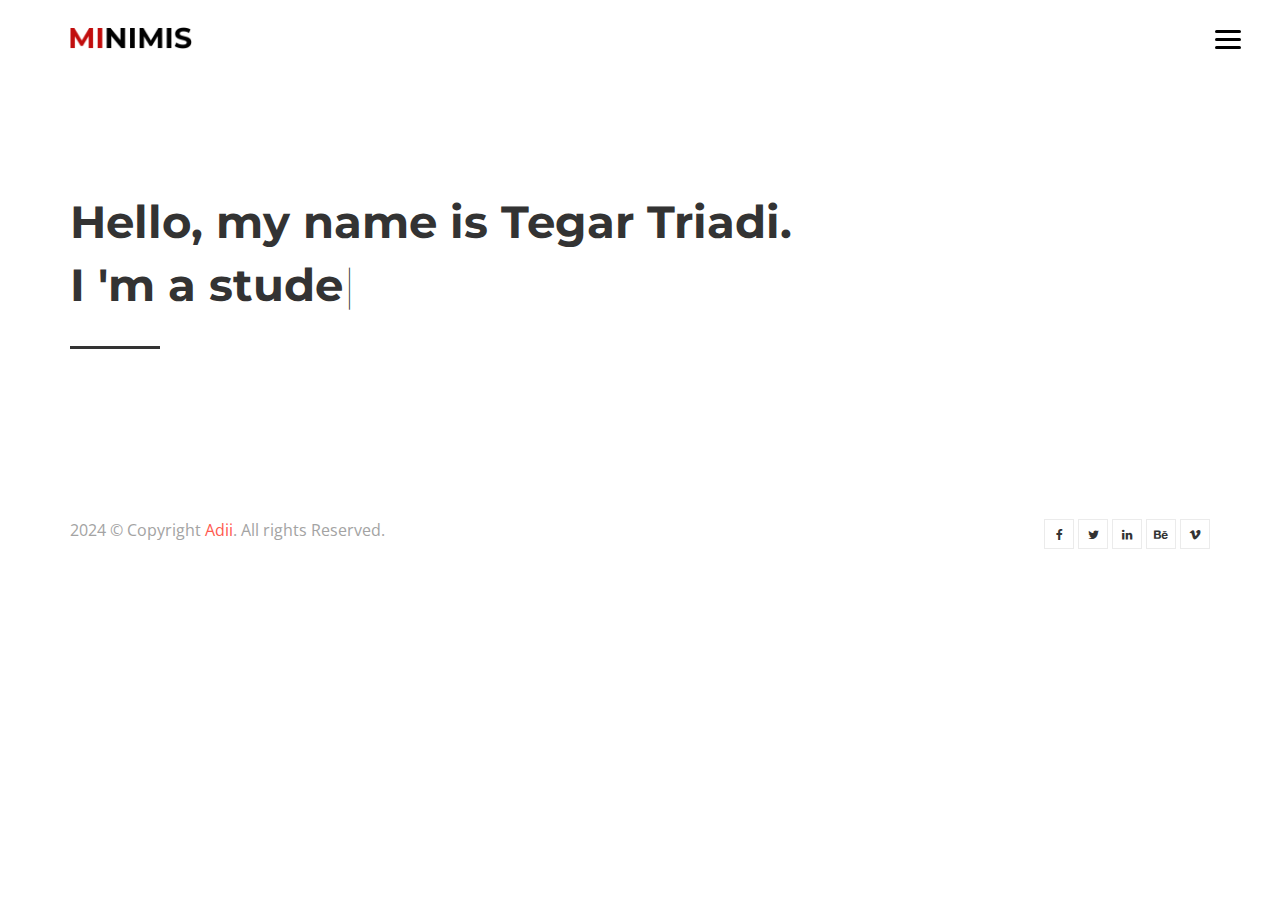
<file: portofolio/index.html>
<!DOCTYPE html>
<html>
	<head>
		<title>Home</title>
		<meta charset="utf-8">
		<meta name="viewport" content="width=device-width, initial-scale=1.0, maximum-scale=1.0, user-scalable=no">
		<meta name="format-detection" content="telephone=no">
		<meta name="apple-mobile-web-app-capable" content="yes">
		<!-- Fonts-->
		<link rel="stylesheet" type="text/css" href="assets/fonts/fontawesome/font-awesome.min.css">
		<link rel="stylesheet" type="text/css" href="assets/fonts/pe-icon/pe-icon.css">
		<!-- Vendors-->
		<link rel="stylesheet" type="text/css" href="assets/vendors/bootstrap/grid.css">
		<link rel="stylesheet" type="text/css" href="assets/vendors/magnific-popup/magnific-popup.min.css">
		<link rel="stylesheet" type="text/css" href="assets/vendors/swiper/swiper.css">
		<!-- App & fonts-->
		<link rel="stylesheet" type="text/css" href="https://fonts.googleapis.com/css?family=Montserrat:300,400,500,600,700|Open+Sans:400,700">
		<link rel="stylesheet" type="text/css" id="app-stylesheet" href="assets/css/main.css"><!--[if lt IE 9]>
			<script src="https://oss.maxcdn.com/libs/html5shiv/3.7.0/html5shiv.js"></script>
		<![endif]-->
	</head>
	
	<body>
		<div class="page-wrap" id="root">
			
			<!-- header -->
			<header class="header header--fixed">
				<div class="header__inner">
					<div class="header__logo"><a href="index.html"><img src="assets/img/logo.png" alt="" style="width: 122px;"/></a></div>
					<div class="navbar-toggle" id="fs-button">
						<div class="navbar-icon"><span></span></div>
					</div>
				</div>
				
				<!-- fullscreenmenu__module -->
				<div class="fullscreenmenu__module" trigger="#fs-button">
					
					<!-- overlay-menu -->
					<nav class="overlay-menu">
						
						<!--  -->
						<ul class="wil-menu-list">
							<li class="current-menu-item"><a href="index.html">Home</a>
							</li>
							<li><a href="about.html">About</a>
							</li>
							<li><a href="blog.html">Blog</a>
							</li>
							<li><a href="contact.html">Contact</a>
							</li>
						</ul><!--  -->
						
					</nav><!-- End / overlay-menu -->
					
				</div><!-- End / fullscreenmenu__module -->
				
			</header><!-- End / header -->
			
			<!-- Content-->
			<div class="wil-content">
				
				<!-- Section -->
				<section class="awe-section">
					<div class="container">
						
						<!-- page-title -->
						<div class="page-title">
							<h2 class="page-title__title">Hello, my name is Tegar Triadi.<br>I
								
								<!-- typing__module -->
								<div class="typing__module">
									<div class="typed-strings"><span>'m a students</span><span> do creative</span><span>'m a web developer</span>
									</div><span class="typed"></span>
								</div><!-- End / typing__module -->
								
							</h2>
							<p class="page-title__text"></p>
							<div class="page-title__divider"></div>
						</div><!-- End / page-title -->
						
					</div>
				</section>
				<!-- End / Section -->
				
				
				<!-- Section -->
	
				
			</div>
			<!-- End / Content-->
			
			<!-- footer -->
			<div class="footer">
				<div class="container">
					<div class="row">
						<div class="col-md-6 col-lg-6 ">
							<p class="footer__coppy">2024 &copy; Copyright <a href="">Adii</a>. All rights Reserved.</p>
						</div>
						<div class="col-md-6 col-lg-6 ">
							<div class="footer__social">
								
								<!-- social-icon -->
								<a class="social-icon" href="#"><i class="social-icon__icon fa fa-facebook"></i>
								</a><!-- End / social-icon -->
								
								
								<!-- social-icon -->
								<a class="social-icon" href="#"><i class="social-icon__icon fa fa-twitter"></i>
								</a><!-- End / social-icon -->
								
								
								<!-- social-icon -->
								<a class="social-icon" href="#"><i class="social-icon__icon fa fa-linkedin"></i>
								</a><!-- End / social-icon -->
								
								
								<!-- social-icon -->
								<a class="social-icon" href="#"><i class="social-icon__icon fa fa-behance"></i>
								</a><!-- End / social-icon -->
								
								
								<!-- social-icon -->
								<a class="social-icon" href="#"><i class="social-icon__icon fa fa-vimeo"></i>
								</a><!-- End / social-icon -->
								
							</div>
						</div>
					</div>
				</div>
			</div><!-- End / footer -->
			
		</div>
		<!-- Vendors-->
		<script type="text/javascript" src="assets/vendors/jquery/jquery.min.js"></script>
		<script type="text/javascript" src="assets/vendors/imagesloaded/imagesloaded.pkgd.js"></script>
		<script type="text/javascript" src="assets/vendors/isotope-layout/isotope.pkgd.js"></script>
		<script type="text/javascript" src="assets/vendors/jquery-one-page/jquery.nav.min.js"></script>
		<script type="text/javascript" src="assets/vendors/jquery.easing/jquery.easing.min.js"></script>
		<script type="text/javascript" src="assets/vendors/jquery.matchHeight/jquery.matchHeight.min.js"></script>
		<script type="text/javascript" src="assets/vendors/magnific-popup/jquery.magnific-popup.min.js"></script>
		<script type="text/javascript" src="assets/vendors/masonry-layout/masonry.pkgd.js"></script>
		<script type="text/javascript" src="assets/vendors/jquery.waypoints/jquery.waypoints.min.js"></script>
		<script type="text/javascript" src="assets/vendors/swiper/swiper.jquery.js"></script>
		<script type="text/javascript" src="assets/vendors/menu/menu.js"></script>
		<script type="text/javascript" src="assets/vendors/typed/typed.min.js"></script>
		<!-- App-->
		<script type="text/javascript" src="assets/js/main.js"></script>
	</body>
</html>
</file>
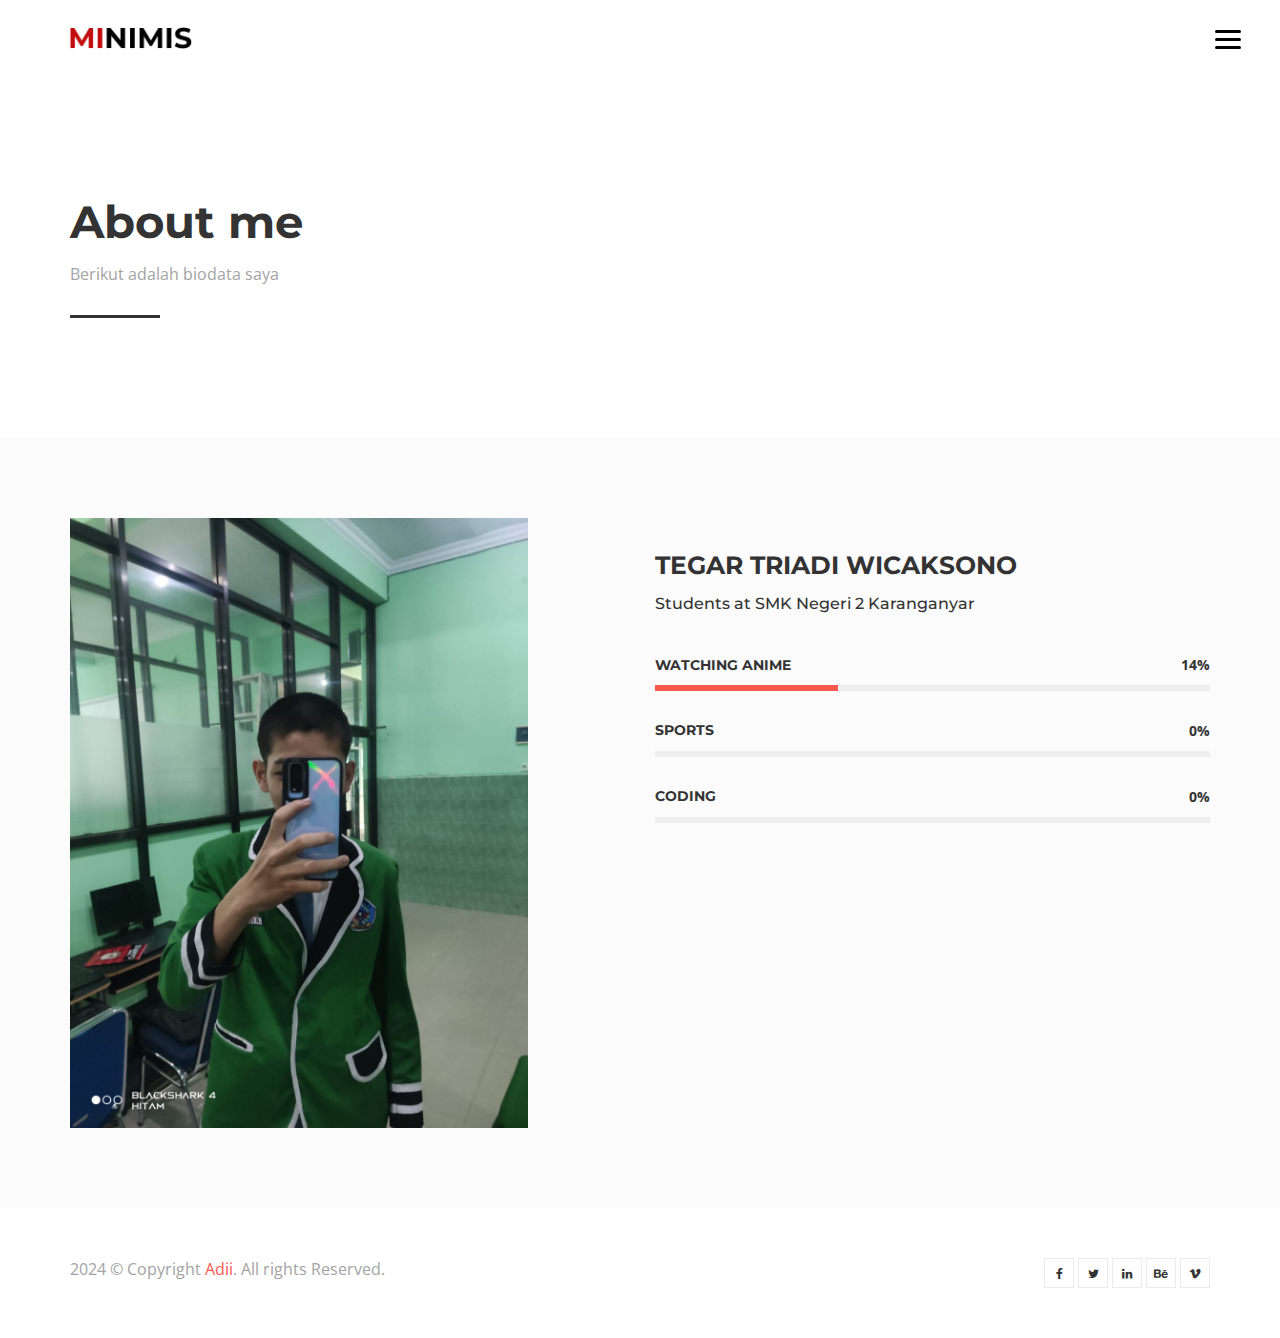
<file: portofolio/about.html>
<!DOCTYPE html>
<html>
	<head>
		<title>About</title>
		<meta charset="utf-8">
		<meta name="viewport" content="width=device-width, initial-scale=1.0, maximum-scale=1.0, user-scalable=no">
		<meta name="format-detection" content="telephone=no">
		<meta name="apple-mobile-web-app-capable" content="yes">
		<!-- Fonts-->
		<link rel="stylesheet" type="text/css" href="assets/fonts/fontawesome/font-awesome.min.css">
		<link rel="stylesheet" type="text/css" href="assets/fonts/pe-icon/pe-icon.css">
		<!-- Vendors-->
		<link rel="stylesheet" type="text/css" href="assets/vendors/bootstrap/grid.css">
		<link rel="stylesheet" type="text/css" href="assets/vendors/magnific-popup/magnific-popup.min.css">
		<link rel="stylesheet" type="text/css" href="assets/vendors/swiper/swiper.css">
		<!-- App & fonts-->
		<link rel="stylesheet" type="text/css" href="https://fonts.googleapis.com/css?family=Montserrat:300,400,500,600,700|Open+Sans:400,700">
		<link rel="stylesheet" type="text/css" id="app-stylesheet" href="assets/css/main.css">
		<link rel="stylesheet" href="https://unpkg.com/aos@next/dist/aos.css" /><!--[if lt IE 9]>
			<script src="https://oss.maxcdn.com/libs/html5shiv/3.7.0/html5shiv.js"></script>
		<![endif]-->
	</head>
	
	<body>
		<div class="page-wrap" id="root">
			
			<!-- header -->
			<header class="header header--fixed">
				<div class="header__inner">
					<div class="header__logo"><a href="index.html"><img src="assets/img/logo.png" alt="" style="width: 122px;"/></a></div>
					<div class="navbar-toggle" id="fs-button">
						<div class="navbar-icon"><span></span></div>
					</div>
				</div>
				
				<!-- fullscreenmenu__module -->
				<div class="fullscreenmenu__module" trigger="#fs-button">
					
					<!-- overlay-menu -->
					<nav class="overlay-menu">
						
						<!--  -->
						<ul class="wil-menu-list">
							<li><a href="index.html">Home</a>
							</li>
							<li class="current-menu-item"><a href="about.html">About</a>
							</li>
							<li><a href="blog.html">Blog</a>
							</li>
							<li><a href="contact.html">Contact</a>
							</li>
						</ul><!--  -->
						
					</nav><!-- End / overlay-menu -->
					
				</div><!-- End / fullscreenmenu__module -->
				
			</header><!-- End / header -->
			
			<!-- Content-->
			<div class="wil-content">
				
				<!-- Section -->
				<section class="awe-section">
					<div class="container">
						
						<!-- page-title -->
						<div class="page-title pb-40">
							<h2 class="page-title__title">About me</h2>
							<p class="page-title__text">Berikut adalah biodata saya</p>
							<div class="page-title__divider"></div>
						</div><!-- End / page-title -->
						
					</div>
				</section>
				<!-- End / Section -->
				
				
				<!-- Section -->
				<section class="awe-section bg-gray">
					<div class="container">
						<div class="row">
							<div class="col-md-6 col-lg-5 "><img src="assets/img/WhatsApp Image 2024-07-31 at 13.28.43.jpeg" alt="">
							</div>
							<div class="col-md-6 col-lg-6 col-xs-offset-0 col-sm-offset-0 col-md-offset-0 col-lg-offset-1 ">
								
								<!--  -->
								<div class="mt-30">
									<h2 class="about__title">Tegar Triadi Wicaksono</h2>
									<p class="about__subtitle">Students at SMK Negeri 2 Karanganyar</p>
									<p class="about__text"></p>
									
									<!-- progress -->
									<div class="progress">
										<h5 class="progress__title">Watching Anime</h5>
										<div class="progress__wrap">
											<div class="progress__bar" data-progress-percent="33" data-timing="ease" data-duration="1000" data-delay="500"></div><span class="progress__number">39%</span>
										</div>
									</div><!-- End / progress -->
									
									
									<!-- progress -->
									<div class="progress">
										<h5 class="progress__title">Sports</h5>
										<div class="progress__wrap">
											<div class="progress__bar" data-progress-percent="59" data-timing="ease" data-duration="1000" data-delay="500"></div><span class="progress__number">47%</span>
										</div>
									</div><!-- End / progress -->
									
									
									<!-- progress -->
									<div class="progress">
										<h5 class="progress__title">Coding</h5>
										<div class="progress__wrap">
											<div class="progress__bar" data-progress-percent="53" data-timing="ease" data-duration="1000" data-delay="500"></div><span class="progress__number">59%</span>
										</div>
									</div><!-- End / progress -->
									
								</div><!-- End /  -->
								
							</div>
						</div>
					</div>
				</section>
				<!-- End / Section -->
				
			</div>
			<!-- End / Content-->
			
			<!-- footer -->
			<div class="footer">
				<div class="container">
					<div class="row">
						<div class="col-md-6 col-lg-6 ">
							<p class="footer__coppy">2024 &copy; Copyright <a href="">Adii</a>. All rights Reserved.</p>
						</div>
						<div class="col-md-6 col-lg-6 ">
							<div class="footer__social">
								
								<!-- social-icon -->
								<a class="social-icon" href="#"><i class="social-icon__icon fa fa-facebook"></i>
								</a><!-- End / social-icon -->
								
								
								<!-- social-icon -->
								<a class="social-icon" href="#"><i class="social-icon__icon fa fa-twitter"></i>
								</a><!-- End / social-icon -->
								
								
								<!-- social-icon -->
								<a class="social-icon" href="#"><i class="social-icon__icon fa fa-linkedin"></i>
								</a><!-- End / social-icon -->
								
								
								<!-- social-icon -->
								<a class="social-icon" href="#"><i class="social-icon__icon fa fa-behance"></i>
								</a><!-- End / social-icon -->
								
								
								<!-- social-icon -->
								<a class="social-icon" href="#"><i class="social-icon__icon fa fa-vimeo"></i>
								</a><!-- End / social-icon -->
								
							</div>
						</div>
					</div>
				</div>
			</div><!-- End / footer -->
			
		</div>
		<!-- Vendors-->
		<script type="text/javascript" src="assets/vendors/jquery/jquery.min.js"></script>
		<script type="text/javascript" src="assets/vendors/imagesloaded/imagesloaded.pkgd.js"></script>
		<script type="text/javascript" src="assets/vendors/isotope-layout/isotope.pkgd.js"></script>
		<script type="text/javascript" src="assets/vendors/jquery-one-page/jquery.nav.min.js"></script>
		<script type="text/javascript" src="assets/vendors/jquery.easing/jquery.easing.min.js"></script>
		<script type="text/javascript" src="assets/vendors/jquery.matchHeight/jquery.matchHeight.min.js"></script>
		<script type="text/javascript" src="assets/vendors/magnific-popup/jquery.magnific-popup.min.js"></script>
		<script type="text/javascript" src="assets/vendors/masonry-layout/masonry.pkgd.js"></script>
		<script type="text/javascript" src="assets/vendors/jquery.waypoints/jquery.waypoints.min.js"></script>
		<script type="text/javascript" src="assets/vendors/swiper/swiper.jquery.js"></script>
		<script type="text/javascript" src="assets/vendors/menu/menu.js"></script>
		<script type="text/javascript" src="assets/vendors/typed/typed.min.js"></script>
		<!-- App-->
		<script type="text/javascript" src="assets/js/main.js"></script>
		<script src="https://unpkg.com/aos@next/dist/aos.js"></script>
		<script>
		  AOS.init();
		</script>
	</body>
</html>
</file>
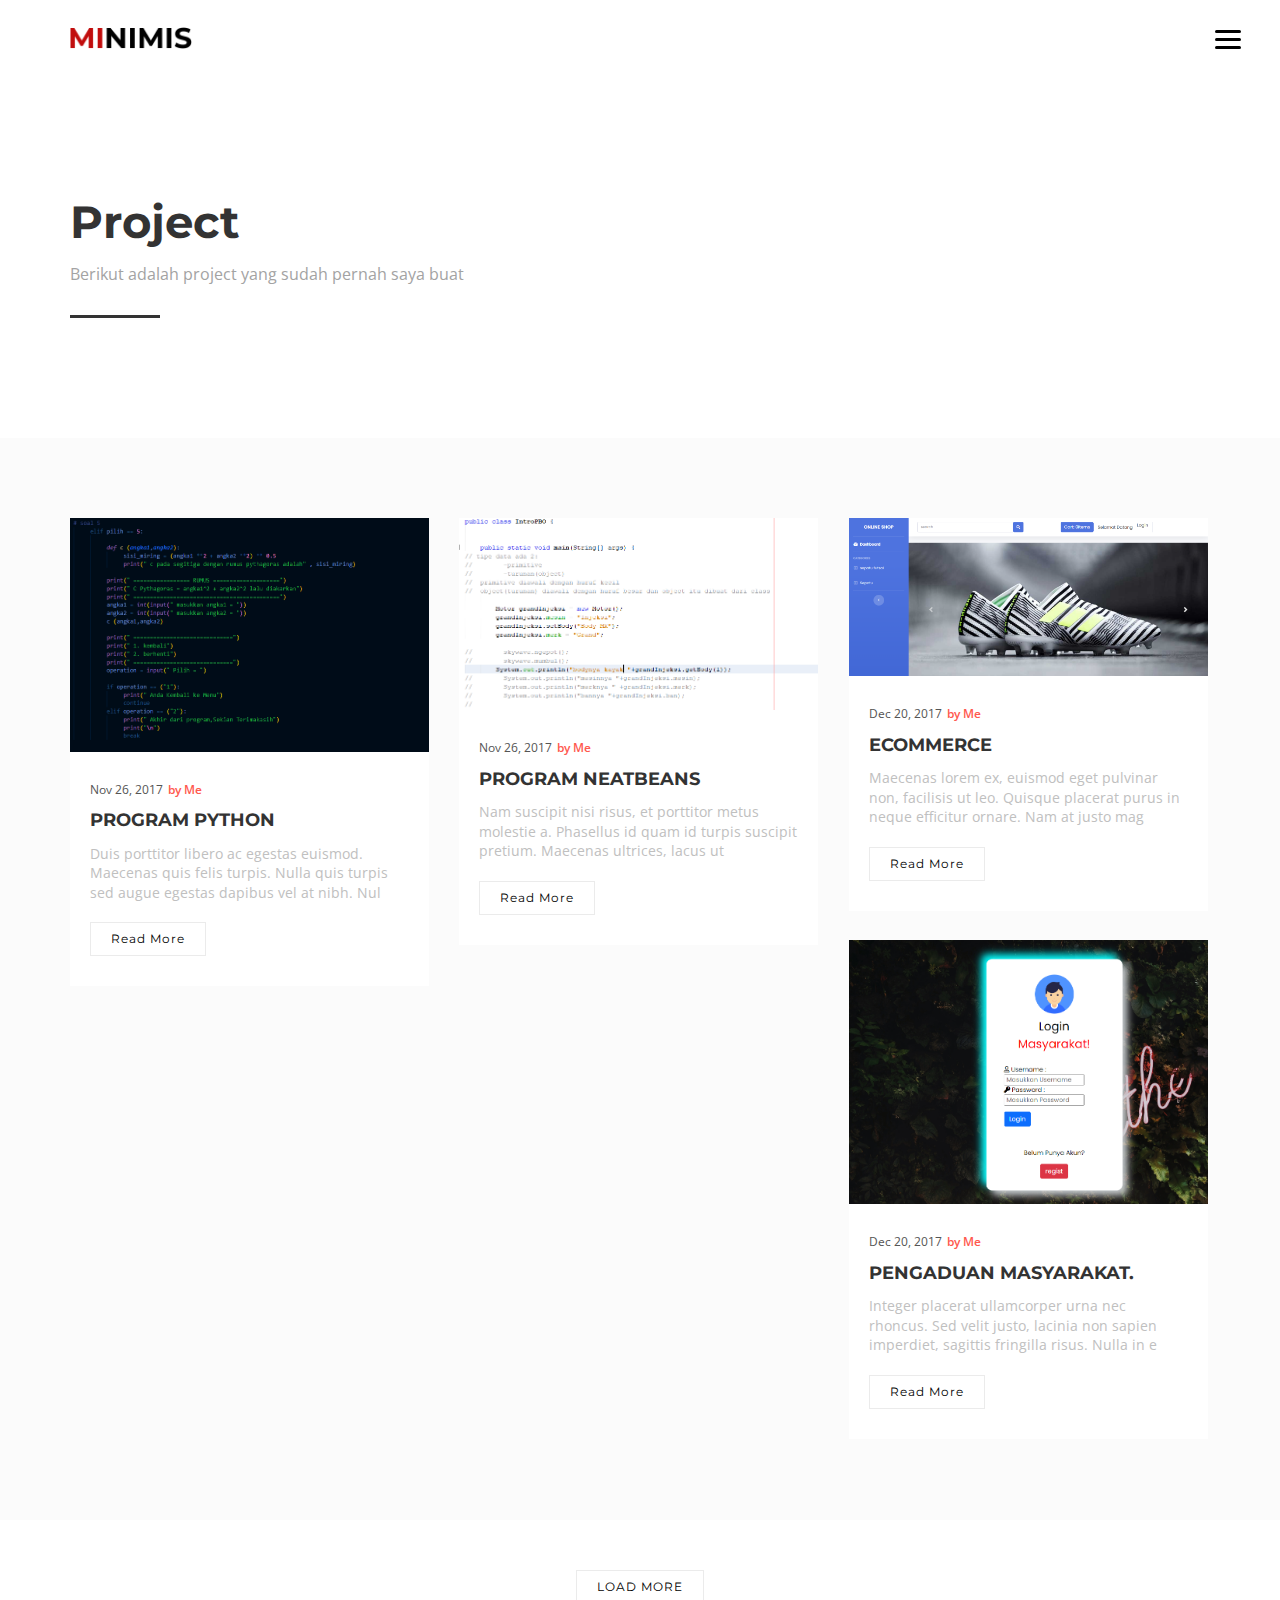
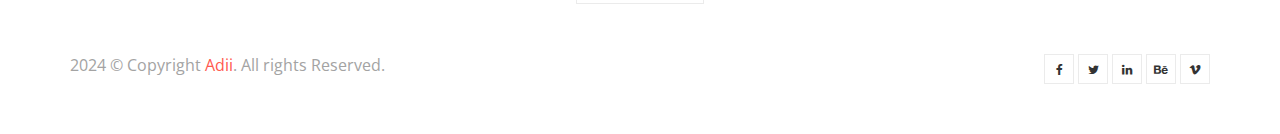
<file: portofolio/blog.html>
<!DOCTYPE html>
<html>
	<head>
		<title>Blog</title>
		<meta charset="utf-8">
		<meta name="viewport" content="width=device-width, initial-scale=1.0, maximum-scale=1.0, user-scalable=no">
		<meta name="format-detection" content="telephone=no">
		<meta name="apple-mobile-web-app-capable" content="yes">
		<!-- Fonts-->
		<link rel="stylesheet" type="text/css" href="assets/fonts/fontawesome/font-awesome.min.css">
		<link rel="stylesheet" type="text/css" href="assets/fonts/pe-icon/pe-icon.css">
		<!-- Vendors-->
		<link rel="stylesheet" type="text/css" href="assets/vendors/bootstrap/grid.css">
		<link rel="stylesheet" type="text/css" href="assets/vendors/magnific-popup/magnific-popup.min.css">
		<link rel="stylesheet" type="text/css" href="assets/vendors/swiper/swiper.css">
		<!-- App & fonts-->
		<link rel="stylesheet" type="text/css" href="https://fonts.googleapis.com/css?family=Montserrat:300,400,500,600,700|Open+Sans:400,700">
		<link rel="stylesheet" type="text/css" id="app-stylesheet" href="assets/css/main.css"><!--[if lt IE 9]>
			<script src="https://oss.maxcdn.com/libs/html5shiv/3.7.0/html5shiv.js"></script>
		<![endif]-->
	</head>
	
	
	<body>
		<div class="page-wrap" id="root">
			
			<!-- header -->
			<header class="header header--fixed">
				<div class="header__inner">
					<div class="header__logo"><a href="index.html"><img src="assets/img/logo.png" alt="" style="width: 122px;"/></a></div>
					<div class="navbar-toggle" id="fs-button">
						<div class="navbar-icon"><span></span></div>
					</div>
				</div>
				
				<!-- fullscreenmenu__module -->
				<div class="fullscreenmenu__module" trigger="#fs-button">
					
					<!-- overlay-menu -->
					<nav class="overlay-menu">
						
						<!--  -->
						<ul class="wil-menu-list">
							<li><a href="index.html">Home</a>
							</li>
							<li><a href="about.html">About</a>
							</li>
							<li class="current-menu-item"><a href="blog.html">Blog</a>
							</li>
							<li><a href="contact.html">Contact</a>
							</li>
						</ul><!--  -->
						
					</nav><!-- End / overlay-menu -->
					
				</div><!-- End / fullscreenmenu__module -->
				
			</header><!-- End / header -->
			
			<!-- Content-->
			<div class="wil-content">
				
				<!-- Section -->
				<section class="awe-section">
					<div class="container">
						
						<!-- page-title -->
						<div class="page-title pb-40">
							<h2 class="page-title__title">Project</h2>
							<p class="page-title__text">Berikut adalah project yang sudah pernah saya buat</p>
							<div class="page-title__divider"></div>
						</div><!-- End / page-title -->
						
					</div>
				</section>
				<!-- End / Section -->
				
				
				<!-- Section -->
				<section class="awe-section bg-gray">
					<div class="container">
						<div class="grid-css grid-css--masonry" data-col-lg="3" data-col-md="2" data-col-sm="2" data-col-xs="1" data-gap="30">
							<div class="grid__inner">
								<div class="grid-sizer"></div>
								<div class="grid-item">
									<div class="grid-item__inner">
										<div class="grid-item__content-wrapper">
											
											<!-- post -->
											<div class="post">
												<div class="post__media"><a href="blog-detail.html"><img src="assets/img/Screenshot 2024-07-31 194417.png" alt=""/></a></div>
												<div class="post__body">
													<div class="post__meta"><span class="date">Nov 26, 2017</span><span class="author"><a href="#">by Me</a></span></div>
													<h2 class="post__title"><a href="blog-detail.html">Program Python</a></h2>
													<p class="post__text">Duis porttitor libero ac egestas euismod. Maecenas quis felis turpis. Nulla quis turpis sed augue egestas dapibus vel at nibh. Nul</p>
													<a class="md-btn md-btn--outline-primary" href="#">read more
													</a>
												</div>
											</div><!-- End / post -->
											
										</div>
									</div>
								</div>
								<div class="grid-item">
									<div class="grid-item__inner">
										<div class="grid-item__content-wrapper">
											
											<!-- post -->
											<div class="post">
												<div class="post__media"><a href="blog-detail.html"><img src="assets/img/Screenshot 2024-07-31 200046.png" alt=""/></a></div>
												<div class="post__body">
													<div class="post__meta"><span class="date">Nov 26, 2017</span><span class="author"><a href="#">by Me</a></span></div>
													<h2 class="post__title"><a href="blog-detail.html">Program Neatbeans</a></h2>
													<p class="post__text">Nam suscipit nisi risus, et porttitor metus molestie a. Phasellus id quam id turpis suscipit pretium. Maecenas ultrices, lacus ut </p>
													<a class="md-btn md-btn--outline-primary" href="#">read more
													</a>
												</div>
											</div><!-- End / post -->
											
										</div>
									</div>
								</div>
								<div class="grid-item">
									<div class="grid-item__inner">
										<div class="grid-item__content-wrapper">
											
											<!-- post -->
											<div class="post">
												<div class="post__media"><a href="blog-detail.html"><img src="assets/img/Screenshot 2024-08-01 193953.png" alt=""/></a></div>
												<div class="post__body">
													<div class="post__meta"><span class="date">Dec 20, 2017</span><span class="author"><a href="#">by Me</a></span></div>
													<h2 class="post__title"><a href="blog-detail.html">Ecommerce</a></h2>
													<p class="post__text">Maecenas lorem ex, euismod eget pulvinar non, facilisis ut leo. Quisque placerat purus in neque efficitur ornare. Nam at justo mag</p>
													<a class="md-btn md-btn--outline-primary" href="#">read more
													</a>
												</div>
											</div><!-- End / post -->
											
										</div>
									</div>
								</div>
								<div class="grid-item">
									<div class="grid-item__inner">
										<div class="grid-item__content-wrapper">
											
											<!-- post -->
											<div class="post">
												<div class="post__media"><a href="blog-detail.html"><img src="assets/img/Screenshot 2024-08-01 194320.png" alt=""/></a></div>
												<div class="post__body">
													<div class="post__meta"><span class="date">Dec 20, 2017</span><span class="author"><a href="#">by Me</a></span></div>
													<h2 class="post__title"><a href="blog-detail.html">Pengaduan Masyarakat.</a></h2>
													<p class="post__text">Integer placerat ullamcorper urna nec rhoncus. Sed velit justo, lacinia non sapien imperdiet, sagittis fringilla risus. Nulla in e</p>
													<a class="md-btn md-btn--outline-primary" href="#">read more
													</a>
												</div>
											</div><!-- End / post -->
											
										</div>
									</div>
								</div>
								
								
											
										</div>
									</div>
								</div>
							</div>
						</div>
						<div class="awe-text-center mt-50">
							<a class="md-btn md-btn--outline-primary " href="#">Load more
							</a>
						</div>
					</div>
				</section>
				<!-- End / Section -->
				
			</div>
			<!-- End / Content-->
			
			<!-- footer -->
			<div class="footer">
				<div class="container">
					<div class="row">
						<div class="col-md-6 col-lg-6 ">
							<p class="footer__coppy">2024 &copy; Copyright <a href="#">Adii</a>. All rights Reserved.</p>
						</div>
						<div class="col-md-6 col-lg-6 ">
							<div class="footer__social">
								
								<!-- social-icon -->
								<a class="social-icon" href="#"><i class="social-icon__icon fa fa-facebook"></i>
								</a><!-- End / social-icon -->
								
								
								<!-- social-icon -->
								<a class="social-icon" href="#"><i class="social-icon__icon fa fa-twitter"></i>
								</a><!-- End / social-icon -->
								
								
								<!-- social-icon -->
								<a class="social-icon" href="#"><i class="social-icon__icon fa fa-linkedin"></i>
								</a><!-- End / social-icon -->
								
								
								<!-- social-icon -->
								<a class="social-icon" href="#"><i class="social-icon__icon fa fa-behance"></i>
								</a><!-- End / social-icon -->
								
								
								<!-- social-icon -->
								<a class="social-icon" href="#"><i class="social-icon__icon fa fa-vimeo"></i>
								</a><!-- End / social-icon -->
								
							</div>
						</div>
					</div>
				</div>
			</div><!-- End / footer -->
			
		</div>
		<!-- Vendors-->
		<script type="text/javascript" src="assets/vendors/jquery/jquery.min.js"></script>
		<script type="text/javascript" src="assets/vendors/imagesloaded/imagesloaded.pkgd.js"></script>
		<script type="text/javascript" src="assets/vendors/isotope-layout/isotope.pkgd.js"></script>
		<script type="text/javascript" src="assets/vendors/jquery-one-page/jquery.nav.min.js"></script>
		<script type="text/javascript" src="assets/vendors/jquery.easing/jquery.easing.min.js"></script>
		<script type="text/javascript" src="assets/vendors/jquery.matchHeight/jquery.matchHeight.min.js"></script>
		<script type="text/javascript" src="assets/vendors/magnific-popup/jquery.magnific-popup.min.js"></script>
		<script type="text/javascript" src="assets/vendors/masonry-layout/masonry.pkgd.js"></script>
		<script type="text/javascript" src="assets/vendors/jquery.waypoints/jquery.waypoints.min.js"></script>
		<script type="text/javascript" src="assets/vendors/swiper/swiper.jquery.js"></script>
		<script type="text/javascript" src="assets/vendors/menu/menu.js"></script>
		<script type="text/javascript" src="assets/vendors/typed/typed.min.js"></script>
		<!-- App-->
		<script type="text/javascript" src="assets/js/main.js"></script>
	</body>
</html>
</file>
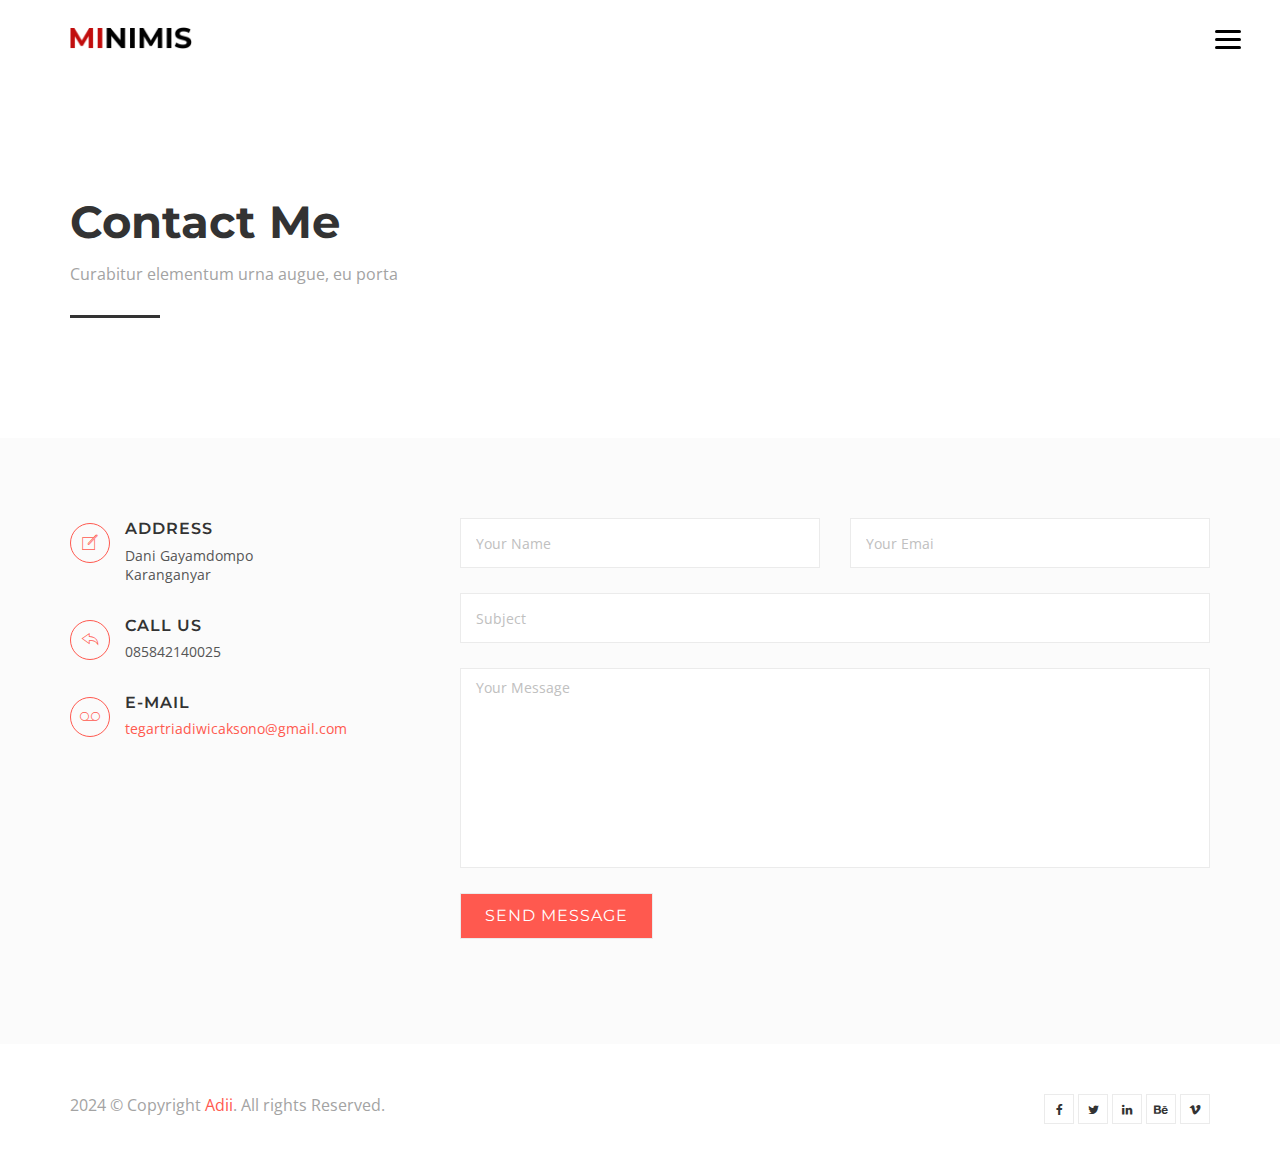
<file: portofolio/contact.html>
<!DOCTYPE html>
<html>
	<head>
		<title>Contact</title>
		<meta charset="utf-8">
		<meta name="viewport" content="width=device-width, initial-scale=1.0, maximum-scale=1.0, user-scalable=no">
		<meta name="format-detection" content="telephone=no">
		<meta name="apple-mobile-web-app-capable" content="yes">
		<!-- Fonts-->
		<link rel="stylesheet" type="text/css" href="assets/fonts/fontawesome/font-awesome.min.css">
		<link rel="stylesheet" type="text/css" href="assets/fonts/pe-icon/pe-icon.css">
		<!-- Vendors-->
		<link rel="stylesheet" type="text/css" href="assets/vendors/bootstrap/grid.css">
		<link rel="stylesheet" type="text/css" href="assets/vendors/magnific-popup/magnific-popup.min.css">
		<link rel="stylesheet" type="text/css" href="assets/vendors/swiper/swiper.css">
		<!-- App & fonts-->
		<link rel="stylesheet" type="text/css" href="https://fonts.googleapis.com/css?family=Montserrat:300,400,500,600,700|Open+Sans:400,700">
		<link rel="stylesheet" type="text/css" id="app-stylesheet" href="assets/css/main.css"><!--[if lt IE 9]>
			<script src="https://oss.maxcdn.com/libs/html5shiv/3.7.0/html5shiv.js"></script>
		<![endif]-->
	</head>
	
	<body>
		<div class="page-wrap" id="root">
			
			<!-- header -->
			<header class="header header--fixed">
				<div class="header__inner">
					<div class="header__logo"><a href="index.html"><img src="assets/img/logo.png" alt="" style="width: 122px;"/></a></div>
					<div class="navbar-toggle" id="fs-button">
						<div class="navbar-icon"><span></span></div>
					</div>
				</div>
				
				<!-- fullscreenmenu__module -->
				<div class="fullscreenmenu__module" trigger="#fs-button">
					
					<!-- overlay-menu -->
					<nav class="overlay-menu">
						
						<!--  -->
						<ul class="wil-menu-list">
							<li><a href="index.html">Home</a>
							</li>
							<li><a href="about.html">About</a>
							</li>
							<li><a href="blog.html">Blog</a>
							</li>
							<li class="current-menu-item"><a href="contact.html">Contact</a>
							</li>
						</ul><!--  -->
						
					</nav><!-- End / overlay-menu -->
					
				</div><!-- End / fullscreenmenu__module -->
				
			</header><!-- End / header -->
			
			<!-- Content-->
			<div class="wil-content">
				
				<!-- Section -->
				<section class="awe-section">
					<div class="container">
						
						<!-- page-title -->
						<div class="page-title pb-40">
							<h2 class="page-title__title">Contact Me</h2>
							<p class="page-title__text">Curabitur elementum urna augue, eu porta</p>
							<div class="page-title__divider"></div>
						</div><!-- End / page-title -->
						
					</div>
				</section>
				<!-- End / Section -->
				
				
				<!-- Section -->
				<section class="awe-section bg-gray">
					<div class="container">
						<div class="row">
							<div class="col-md-4 col-lg-3 ">
								
								<!-- contact -->
								<div class="contact">
									<div class="contact__icon"><i class="pe-7s-note"></i></div>
									<h3 class="contact__title">address</h3>
									<div class="contact__text">Dani Gayamdompo  Karanganyar</div>
								</div><!-- End / contact -->
								
								
								<!-- contact -->
								<div class="contact">
									<div class="contact__icon"><i class="pe-7s-back"></i></div>
									<h3 class="contact__title">call us</h3>
									<div class="contact__text">085842140025</div>
								</div><!-- End / contact -->
								
								
								<!-- contact -->
								<div class="contact">
									<div class="contact__icon"><i class="pe-7s-voicemail"></i></div>
									<h3 class="contact__title">e-mail</h3>
									<div class="contact__text"><a href="#">tegartriadiwicaksono@gmail.com</a></div>
								</div><!-- End / contact -->
								
							</div>
							<div class="col-md-7 col-lg-8 col-xs-offset-0 col-sm-offset-0 col-md-offset-0 col-lg-offset-1 ">
								<div class="form-wrapper">
									
									<!-- form-item -->
									<div class="form-item form-item--half">
										<input class="form-control" type="text" name="input" placeholder="Your name"/>
									</div><!-- End / form-item -->
									
									
									<!-- form-item -->
									<div class="form-item form-item--half">
										<input class="form-control" type="text" name="input" placeholder="Your emai"/>
									</div><!-- End / form-item -->
									
									
									<!-- form-item -->
									<div class="form-item">
										<input class="form-control" type="text" name="input" placeholder="Subject"/>
									</div><!-- End / form-item -->
									
									
									<!-- form-item -->
									<div class="form-item">
										<textarea class="form-control" placeholder="Your message" style="min-height:200px;"></textarea>
									</div><!-- End / form-item -->
									
									
									<!-- form-item -->
									<div class="form-item">
										<a class="md-btn md-btn--primary md-btn--lg " href="#">Send message
										</a>
									</div><!-- End / form-item -->
									
								</div>
							</div>
						</div>
					</div>
				</section>
				<!-- End / Section -->
				
			</div>
			<!-- End / Content-->
			
			<!-- footer -->
			<div class="footer">
				<div class="container">
					<div class="row">
						<div class="col-md-6 col-lg-6 ">
							<p class="footer__coppy">2024 &copy; Copyright <a href="#">Adii</a>. All rights Reserved.</p>
						</div>
						<div class="col-md-6 col-lg-6 ">
							<div class="footer__social">
								
								<!-- social-icon -->
								<a class="social-icon" href="#"><i class="social-icon__icon fa fa-facebook"></i>
								</a><!-- End / social-icon -->
								
								
								<!-- social-icon -->
								<a class="social-icon" href="#"><i class="social-icon__icon fa fa-twitter"></i>
								</a><!-- End / social-icon -->
								
								
								<!-- social-icon -->
								<a class="social-icon" href="#"><i class="social-icon__icon fa fa-linkedin"></i>
								</a><!-- End / social-icon -->
								
								
								<!-- social-icon -->
								<a class="social-icon" href="#"><i class="social-icon__icon fa fa-behance"></i>
								</a><!-- End / social-icon -->
								
								
								<!-- social-icon -->
								<a class="social-icon" href="#"><i class="social-icon__icon fa fa-vimeo"></i>
								</a><!-- End / social-icon -->
								
							</div>
						</div>
					</div>
				</div>
			</div><!-- End / footer -->
			
		</div>
		<!-- Vendors-->
		<script type="text/javascript" src="assets/vendors/jquery/jquery.min.js"></script>
		<script type="text/javascript" src="assets/vendors/imagesloaded/imagesloaded.pkgd.js"></script>
		<script type="text/javascript" src="assets/vendors/isotope-layout/isotope.pkgd.js"></script>
		<script type="text/javascript" src="assets/vendors/jquery-one-page/jquery.nav.min.js"></script>
		<script type="text/javascript" src="assets/vendors/jquery.easing/jquery.easing.min.js"></script>
		<script type="text/javascript" src="assets/vendors/jquery.matchHeight/jquery.matchHeight.min.js"></script>
		<script type="text/javascript" src="assets/vendors/magnific-popup/jquery.magnific-popup.min.js"></script>
		<script type="text/javascript" src="assets/vendors/masonry-layout/masonry.pkgd.js"></script>
		<script type="text/javascript" src="assets/vendors/jquery.waypoints/jquery.waypoints.min.js"></script>
		<script type="text/javascript" src="assets/vendors/swiper/swiper.jquery.js"></script>
		<script type="text/javascript" src="assets/vendors/menu/menu.js"></script>
		<script type="text/javascript" src="assets/vendors/typed/typed.min.js"></script>
		<!-- App-->
		<script type="text/javascript" src="assets/js/main.js"></script>
	</body>
</html>
</file>
<file: portofolio/assets/fonts/pe-icon/pe-icon.css>
@font-face {
	font-family: 'Pe-icon-7-stroke';
	src:url('fonts/Pe-icon-7-stroke.eot?d7yf1v');
	src:url('fonts/Pe-icon-7-stroke.eot?#iefixd7yf1v') format('embedded-opentype'),
		url('fonts/Pe-icon-7-stroke.woff?d7yf1v') format('woff'),
		url('fonts/Pe-icon-7-stroke.ttf?d7yf1v') format('truetype'),
		url('fonts/Pe-icon-7-stroke.svg?d7yf1v#Pe-icon-7-stroke') format('svg');
	font-weight: normal;
	font-style: normal;
}

[class^="pe-7s-"], [class*=" pe-7s-"] {
	font-family: 'Pe-icon-7-stroke';
	speak: none;
	font-style: normal;
	font-weight: normal;
	font-variant: normal;
	text-transform: none;
	line-height: 1;

	/* Better Font Rendering =========== */
	-webkit-font-smoothing: antialiased;
	-moz-osx-font-smoothing: grayscale;
}

.pe-7s-album:before {
	content: "\e6aa";
}
.pe-7s-arc:before {
	content: "\e6ab";
}
.pe-7s-back-2:before {
	content: "\e6ac";
}
.pe-7s-bandaid:before {
	content: "\e6ad";
}
.pe-7s-car:before {
	content: "\e6ae";
}
.pe-7s-diamond:before {
	content: "\e6af";
}
.pe-7s-door-lock:before {
	content: "\e6b0";
}
.pe-7s-eyedropper:before {
	content: "\e6b1";
}
.pe-7s-female:before {
	content: "\e6b2";
}
.pe-7s-gym:before {
	content: "\e6b3";
}
.pe-7s-hammer:before {
	content: "\e6b4";
}
.pe-7s-headphones:before {
	content: "\e6b5";
}
.pe-7s-helm:before {
	content: "\e6b6";
}
.pe-7s-hourglass:before {
	content: "\e6b7";
}
.pe-7s-leaf:before {
	content: "\e6b8";
}
.pe-7s-magic-wand:before {
	content: "\e6b9";
}
.pe-7s-male:before {
	content: "\e6ba";
}
.pe-7s-map-2:before {
	content: "\e6bb";
}
.pe-7s-next-2:before {
	content: "\e6bc";
}
.pe-7s-paint-bucket:before {
	content: "\e6bd";
}
.pe-7s-pendrive:before {
	content: "\e6be";
}
.pe-7s-photo:before {
	content: "\e6bf";
}
.pe-7s-piggy:before {
	content: "\e6c0";
}
.pe-7s-plugin:before {
	content: "\e6c1";
}
.pe-7s-refresh-2:before {
	content: "\e6c2";
}
.pe-7s-rocket:before {
	content: "\e6c3";
}
.pe-7s-settings:before {
	content: "\e6c4";
}
.pe-7s-shield:before {
	content: "\e6c5";
}
.pe-7s-smile:before {
	content: "\e6c6";
}
.pe-7s-usb:before {
	content: "\e6c7";
}
.pe-7s-vector:before {
	content: "\e6c8";
}
.pe-7s-wine:before {
	content: "\e6c9";
}
.pe-7s-cloud-upload:before {
	content: "\e68a";
}
.pe-7s-cash:before {
	content: "\e68c";
}
.pe-7s-close:before {
	content: "\e680";
}
.pe-7s-bluetooth:before {
	content: "\e68d";
}
.pe-7s-cloud-download:before {
	content: "\e68b";
}
.pe-7s-way:before {
	content: "\e68e";
}
.pe-7s-close-circle:before {
	content: "\e681";
}
.pe-7s-id:before {
	content: "\e68f";
}
.pe-7s-angle-up:before {
	content: "\e682";
}
.pe-7s-wristwatch:before {
	content: "\e690";
}
.pe-7s-angle-up-circle:before {
	content: "\e683";
}
.pe-7s-world:before {
	content: "\e691";
}
.pe-7s-angle-right:before {
	content: "\e684";
}
.pe-7s-volume:before {
	content: "\e692";
}
.pe-7s-angle-right-circle:before {
	content: "\e685";
}
.pe-7s-users:before {
	content: "\e693";
}
.pe-7s-angle-left:before {
	content: "\e686";
}
.pe-7s-user-female:before {
	content: "\e694";
}
.pe-7s-angle-left-circle:before {
	content: "\e687";
}
.pe-7s-up-arrow:before {
	content: "\e695";
}
.pe-7s-angle-down:before {
	content: "\e688";
}
.pe-7s-switch:before {
	content: "\e696";
}
.pe-7s-angle-down-circle:before {
	content: "\e689";
}
.pe-7s-scissors:before {
	content: "\e697";
}
.pe-7s-wallet:before {
	content: "\e600";
}
.pe-7s-safe:before {
	content: "\e698";
}
.pe-7s-volume2:before {
	content: "\e601";
}
.pe-7s-volume1:before {
	content: "\e602";
}
.pe-7s-voicemail:before {
	content: "\e603";
}
.pe-7s-video:before {
	content: "\e604";
}
.pe-7s-user:before {
	content: "\e605";
}
.pe-7s-upload:before {
	content: "\e606";
}
.pe-7s-unlock:before {
	content: "\e607";
}
.pe-7s-umbrella:before {
	content: "\e608";
}
.pe-7s-trash:before {
	content: "\e609";
}
.pe-7s-tools:before {
	content: "\e60a";
}
.pe-7s-timer:before {
	content: "\e60b";
}
.pe-7s-ticket:before {
	content: "\e60c";
}
.pe-7s-target:before {
	content: "\e60d";
}
.pe-7s-sun:before {
	content: "\e60e";
}
.pe-7s-study:before {
	content: "\e60f";
}
.pe-7s-stopwatch:before {
	content: "\e610";
}
.pe-7s-star:before {
	content: "\e611";
}
.pe-7s-speaker:before {
	content: "\e612";
}
.pe-7s-signal:before {
	content: "\e613";
}
.pe-7s-shuffle:before {
	content: "\e614";
}
.pe-7s-shopbag:before {
	content: "\e615";
}
.pe-7s-share:before {
	content: "\e616";
}
.pe-7s-server:before {
	content: "\e617";
}
.pe-7s-search:before {
	content: "\e618";
}
.pe-7s-film:before {
	content: "\e6a5";
}
.pe-7s-science:before {
	content: "\e619";
}
.pe-7s-disk:before {
	content: "\e6a6";
}
.pe-7s-ribbon:before {
	content: "\e61a";
}
.pe-7s-repeat:before {
	content: "\e61b";
}
.pe-7s-refresh:before {
	content: "\e61c";
}
.pe-7s-add-user:before {
	content: "\e6a9";
}
.pe-7s-refresh-cloud:before {
	content: "\e61d";
}
.pe-7s-paperclip:before {
	content: "\e69c";
}
.pe-7s-radio:before {
	content: "\e61e";
}
.pe-7s-note2:before {
	content: "\e69d";
}
.pe-7s-print:before {
	content: "\e61f";
}
.pe-7s-network:before {
	content: "\e69e";
}
.pe-7s-prev:before {
	content: "\e620";
}
.pe-7s-mute:before {
	content: "\e69f";
}
.pe-7s-power:before {
	content: "\e621";
}
.pe-7s-medal:before {
	content: "\e6a0";
}
.pe-7s-portfolio:before {
	content: "\e622";
}
.pe-7s-like2:before {
	content: "\e6a1";
}
.pe-7s-plus:before {
	content: "\e623";
}
.pe-7s-left-arrow:before {
	content: "\e6a2";
}
.pe-7s-play:before {
	content: "\e624";
}
.pe-7s-key:before {
	content: "\e6a3";
}
.pe-7s-plane:before {
	content: "\e625";
}
.pe-7s-joy:before {
	content: "\e6a4";
}
.pe-7s-photo-gallery:before {
	content: "\e626";
}
.pe-7s-pin:before {
	content: "\e69b";
}
.pe-7s-phone:before {
	content: "\e627";
}
.pe-7s-plug:before {
	content: "\e69a";
}
.pe-7s-pen:before {
	content: "\e628";
}
.pe-7s-right-arrow:before {
	content: "\e699";
}
.pe-7s-paper-plane:before {
	content: "\e629";
}
.pe-7s-delete-user:before {
	content: "\e6a7";
}
.pe-7s-paint:before {
	content: "\e62a";
}
.pe-7s-bottom-arrow:before {
	content: "\e6a8";
}
.pe-7s-notebook:before {
	content: "\e62b";
}
.pe-7s-note:before {
	content: "\e62c";
}
.pe-7s-next:before {
	content: "\e62d";
}
.pe-7s-news-paper:before {
	content: "\e62e";
}
.pe-7s-musiclist:before {
	content: "\e62f";
}
.pe-7s-music:before {
	content: "\e630";
}
.pe-7s-mouse:before {
	content: "\e631";
}
.pe-7s-more:before {
	content: "\e632";
}
.pe-7s-moon:before {
	content: "\e633";
}
.pe-7s-monitor:before {
	content: "\e634";
}
.pe-7s-micro:before {
	content: "\e635";
}
.pe-7s-menu:before {
	content: "\e636";
}
.pe-7s-map:before {
	content: "\e637";
}
.pe-7s-map-marker:before {
	content: "\e638";
}
.pe-7s-mail:before {
	content: "\e639";
}
.pe-7s-mail-open:before {
	content: "\e63a";
}
.pe-7s-mail-open-file:before {
	content: "\e63b";
}
.pe-7s-magnet:before {
	content: "\e63c";
}
.pe-7s-loop:before {
	content: "\e63d";
}
.pe-7s-look:before {
	content: "\e63e";
}
.pe-7s-lock:before {
	content: "\e63f";
}
.pe-7s-lintern:before {
	content: "\e640";
}
.pe-7s-link:before {
	content: "\e641";
}
.pe-7s-like:before {
	content: "\e642";
}
.pe-7s-light:before {
	content: "\e643";
}
.pe-7s-less:before {
	content: "\e644";
}
.pe-7s-keypad:before {
	content: "\e645";
}
.pe-7s-junk:before {
	content: "\e646";
}
.pe-7s-info:before {
	content: "\e647";
}
.pe-7s-home:before {
	content: "\e648";
}
.pe-7s-help2:before {
	content: "\e649";
}
.pe-7s-help1:before {
	content: "\e64a";
}
.pe-7s-graph3:before {
	content: "\e64b";
}
.pe-7s-graph2:before {
	content: "\e64c";
}
.pe-7s-graph1:before {
	content: "\e64d";
}
.pe-7s-graph:before {
	content: "\e64e";
}
.pe-7s-global:before {
	content: "\e64f";
}
.pe-7s-gleam:before {
	content: "\e650";
}
.pe-7s-glasses:before {
	content: "\e651";
}
.pe-7s-gift:before {
	content: "\e652";
}
.pe-7s-folder:before {
	content: "\e653";
}
.pe-7s-flag:before {
	content: "\e654";
}
.pe-7s-filter:before {
	content: "\e655";
}
.pe-7s-file:before {
	content: "\e656";
}
.pe-7s-expand1:before {
	content: "\e657";
}
.pe-7s-exapnd2:before {
	content: "\e658";
}
.pe-7s-edit:before {
	content: "\e659";
}
.pe-7s-drop:before {
	content: "\e65a";
}
.pe-7s-drawer:before {
	content: "\e65b";
}
.pe-7s-download:before {
	content: "\e65c";
}
.pe-7s-display2:before {
	content: "\e65d";
}
.pe-7s-display1:before {
	content: "\e65e";
}
.pe-7s-diskette:before {
	content: "\e65f";
}
.pe-7s-date:before {
	content: "\e660";
}
.pe-7s-cup:before {
	content: "\e661";
}
.pe-7s-culture:before {
	content: "\e662";
}
.pe-7s-crop:before {
	content: "\e663";
}
.pe-7s-credit:before {
	content: "\e664";
}
.pe-7s-copy-file:before {
	content: "\e665";
}
.pe-7s-config:before {
	content: "\e666";
}
.pe-7s-compass:before {
	content: "\e667";
}
.pe-7s-comment:before {
	content: "\e668";
}
.pe-7s-coffee:before {
	content: "\e669";
}
.pe-7s-cloud:before {
	content: "\e66a";
}
.pe-7s-clock:before {
	content: "\e66b";
}
.pe-7s-check:before {
	content: "\e66c";
}
.pe-7s-chat:before {
	content: "\e66d";
}
.pe-7s-cart:before {
	content: "\e66e";
}
.pe-7s-camera:before {
	content: "\e66f";
}
.pe-7s-call:before {
	content: "\e670";
}
.pe-7s-calculator:before {
	content: "\e671";
}
.pe-7s-browser:before {
	content: "\e672";
}
.pe-7s-box2:before {
	content: "\e673";
}
.pe-7s-box1:before {
	content: "\e674";
}
.pe-7s-bookmarks:before {
	content: "\e675";
}
.pe-7s-bicycle:before {
	content: "\e676";
}
.pe-7s-bell:before {
	content: "\e677";
}
.pe-7s-battery:before {
	content: "\e678";
}
.pe-7s-ball:before {
	content: "\e679";
}
.pe-7s-back:before {
	content: "\e67a";
}
.pe-7s-attention:before {
	content: "\e67b";
}
.pe-7s-anchor:before {
	content: "\e67c";
}
.pe-7s-albums:before {
	content: "\e67d";
}
.pe-7s-alarm:before {
	content: "\e67e";
}
.pe-7s-airplay:before {
	content: "\e67f";
}
</file>
<file: portofolio/assets/css/main.css>
/*--------------------------------------------------------------------------------

	# Minimis Template 1.0 - Mar 1, 2018
	# ------------------------------------------------------------------------
	# Designed & coded by Awe7
	# Websites:  http://www.awe7.com -  Email: info@awe7.com

----------------------------------------------------------------------------------

	1. base
	2. button
	3. form-item
	4. button
	5. about
	6. contact
	7. form_item
	8. fullscreenmenu
	9. grid-css
	10. hoverbox
	11. page_title
	12. post_detail
	13. post
	14. progress
	15. socialicon
	16. title
	17. typing
	18. work_detail
	19. work
	20. footer
	21. header-01
	22. Layout
	23. Grid Boostrap 
	24. Font size
	25. Margin Padding
	26. Swiper
	27. Swiper

--------------------------------------------------------------------------------*/

/* 1. base
--------------------------------------------------------------------------------*/

a[disabled], input[disabled], button[disabled], textarea[disabled] {
    cursor: not-allowed !important;
    opacity: .5 !important;
}

a:focus, input:focus, button:focus, textarea:focus {
    outline: none;
}

p {
    margin-top: 0;
    margin-bottom: 10px;
}

img {
    max-width: 100%;
    height: auto;
    border: 0;
}

.page-wrap {
    overflow: hidden;
}

.awe-section {
    position: relative;
    background-repeat: no-repeat;
    background-size: cover;
    background-position: center center;
    z-index: 9;
    padding-top: 50px;
    padding-bottom: 50px;
}

@media (min-width: 320px) {
    .awe-section {
        padding-top: calc(6.81818vw + 28.18182px);
        padding-bottom: calc(6.81818vw + 28.18182px);
    }
}

@media (min-width: 1200px) {
    .awe-section {
        padding-top: 110px;
        padding-bottom: 110px;
    }
}

.awe-text-left, .text-left {
    text-align: left !important;
}

.awe-text-center, .text-center {
    text-align: center !important;
}

.awe-text-right, .text-right {
    text-align: right !important;
}

.awe-text-underline {
    text-decoration: underline !important;
}

.awe-round {
    border-radius: 5px !important;
}

.awe-pill {
    border-radius: 50% !important;
}

.awe-tb {
    display: table;
    width: 100%;
    height: 100%;
}

.awe-tb__cell {
    display: table-cell;
    vertical-align: middle;
}

.awe-overlay, [data-gradient-bg] > canvas {
    position: absolute;
    width: 100%;
    height: 100%;
    top: 0;
    left: 0;
    z-index: -1;
}

.awe-overlay {
    background-color: rgba(0, 0, 0, .4);
}

.bg-fixed {
    background-attachment: fixed;
}

.awe-bg-cover {
    background-repeat: no-repeat;
    background-size: cover;
    background-position: center center;
}

.full {
    width: 100%;
    height: 100vh;
}

.embed-responsive {
    position: relative;
    display: block;
    height: 0;
    padding: 0;
    overflow: hidden;
}

.embed-responsive.embed-responsive-4by3 {
    padding-bottom: 75%;
}

.embed-responsive.embed-responsive-16by9 {
    padding-bottom: 56.25%;
}

.embed-responsive .embed-responsive-item, .embed-responsive iframe,
.embed-responsive embed, .embed-responsive object {
    position: absolute;
    top: 0;
    bottom: 0;
    left: 0;
    width: 100%;
    height: 100%;
    border: 0;
}

/* table Responsive */

.table-responsive-01 {
    width: 100%;
    overflow-y: hidden;
    overflow-x: auto;
}

.table-responsive-01 table > thead > tr > th,
.table-responsive-01 table > thead > tr > td,
.table-responsive-01 table > tbody > tr > th,
.table-responsive-01 table > tbody > tr > td,
.table-responsive-01 table > tfoot > tr > th,
.table-responsive-01 table > tfoot > tr > td {
    white-space: nowrap;
}

@media (max-width: 991px) {
    .table-responsive-02 table, .table-responsive-02 thead,
    .table-responsive-02 tbody, .table-responsive-02 th, .table-responsive-02 td,
    .table-responsive-02 tr {
        display: block;
    }

    .table-responsive-02 thead {
        border-top: 1px solid #e8e8e8 !important;
        border-bottom: none !important;
    }

    .table-responsive-02 thead tr {
        position: absolute;
        top: -9999px;
        left: -9999px;
    }

    .table-responsive-02 tr {
        padding: 15px 0;
        border-left: 1px solid #e8e8e8;
        border-right: 1px solid #e8e8e8;
    }

    .table-responsive-02 td {
        position: relative;
        padding: 15px 10px 15px 30% !important;
    }

    .table-responsive-02 td:before {
        content: attr(data-th);
        position: absolute;
        top: 15px;
        left: 20px;
        width: 25%;
        padding-right: 10px;
    }
}

a {
    color: #ff594f;
}

a:hover {
    text-decoration: line-through;
    color: #ff594f;
}

a:focus {
    text-decoration: none;
}

::-moz-selection {
    color: #fff;
    background-color: #333;
}

::selection {
    color: #fff;
    background-color: #333;
}

.awe-section {
    padding-top: 40px;
    padding-bottom: 40px;
}

@media (min-width: 320px) {
    .awe-section {
        padding-top: calc(4.54545vw + 25.45455px);
        padding-bottom: calc(4.54545vw + 25.45455px);
    }
}

@media (min-width: 1200px) {
    .awe-section {
        padding-top: 80px;
        padding-bottom: 80px;
    }
}

hr {
    margin-top: 10px;
    margin-bottom: 10px;
    border-color: #ebebeb;
}

.page-wrap {
    position: relative;
}

/* 2. button
--------------------------------------------------------------------------------*/

.md-btn {
    display: inline-block;
    border: 1px solid #ebebeb;
    box-shadow: none;
    outline: none;
    margin: 0;
    text-align: center;
    font-size: 12px;
    padding: 10px 20px;
    color: #000;
    background-color: #eee;
    transition: all .3s ease;
    text-decoration: none;
    vertical-align: middle;
    overflow: hidden;
    cursor: pointer;
    font-family: "Montserrat", sans-serif;
    line-height: 1;
    letter-spacing: 1px;
    text-transform: uppercase;
}

.md-btn:hover {
    background-color: #ebebeb;
    color: #000;
    text-decoration: line-through;
}

.md-btn[disabled] {
    opacity: .65;
    cursor: not-allowed;
}

.md-btn--primary {
    background-color: #ff594f;
    color: #fff;
}

.md-btn--primary:hover {
    background-color: rgba(255, 89, 79, .8);
    color: #fff;
}

.md-btn--primary:focus {
    background-color: #000;
    color: #fff;
}

.md-btn--success {
    background-color: #5cb85c;
    color: #fff;
}

.md-btn--success:hover {
    background-color: #449d44;
    color: #fff;
}

.md-btn--success:focus {
    background-color: #449d44;
    color: #fff;
}

.md-btn--info {
    background-color: #5bc0de;
    color: #fff;
}

.md-btn--info:hover {
    background-color: #31b0d5;
    color: #fff;
}

.md-btn--info:focus {
    background-color: #31b0d5;
    color: #fff;
}

.md-btn--warning {
    background-color: #f0ad4e;
    color: #fff;
}

.md-btn--warning:hover {
    background-color: #ec971f;
    color: #fff;
}

.md-btn--warning:focus {
    background-color: #ec971f;
    color: #fff;
}

.md-btn--danger {
    background-color: #d9534f;
    color: #fff;
}

.md-btn--danger:hover {
    background-color: #c9302c;
    color: #fff;
}

.md-btn--danger:focus {
    background-color: #c9302c;
    color: #fff;
}

.md-btn--link {
    background-color: transparent;
    color: #fe6565;
}

.md-btn--link:hover {
    background-color: transparent;
    color: #fe6565;
    text-decoration: underline;
}

.md-btn--link:focus {
    background-color: transparent;
    color: #fe6565;
}

.md-btn--dark {
    background-color: #000;
    color: #fff;
}

.md-btn--dark:hover {
    background-color: #fe6565;
    color: #fff;
}

.md-btn--dark:focus {
    background-color: #fe6565;
    color: #fff;
}

.md-btn--xs {
    padding: 6px 15px;
    font-size: 12px;
}

.md-btn--sm {
    padding: 8px 15px;
    min-width: 100px;
    font-size: 12px;
}

.md-btn--md {
    padding: 10px 20px;
    min-width: 140px;
    font-size: 14px;
}

.md-btn--lg {
    padding: 14px 24px;
    min-width: 160px;
    font-size: 16px;
}

.md-btn--square {
    border-radius: 0;
}

.md-btn--round {
    border-radius: 5px;
}

.md-btn--pill {
    border-radius: 40px;
}

.md-btn--block {
    display: block;
    width: 100%;
}

.md-btn--disabled {
    opacity: .65;
    cursor: not-allowed;
}

.md-btn--outline-primary {
    background-color: transparent;
}

.md-btn--outline-primary:hover {
    background-color: #ff594f;
    border-color: #ff594f;
    color: #fff;
}

/* 3. form-item
--------------------------------------------------------------------------------*/

input:not([type="button"]):not([type="submit"]):not([type="radio"]):not([type="checkbox"]):not([type="color"]),
select2, textarea, select, product__number:not([type="text"]) {
    box-shadow: none;
    outline: none;
    margin: 0;
    border-radius: 0;
    padding: 0 15px;
    line-height: 48px;
    border: 1px solid #ebebeb;
    color: #c0c0c0;
    font-size: 14px;
    vertical-align: middle;
    height: 50px;
    width: 100%;
}

input:not([type="button"]):not([type="submit"]):not([type="radio"]):not([type="checkbox"]):not([type="color"])::-webkit-input-placeholder,
select2::-webkit-input-placeholder, textarea::-webkit-input-placeholder,
select::-webkit-input-placeholder,
product__number:not([type="text"])::-webkit-input-placeholder {
    color: #c0c0c0;
    text-transform: capitalize;
}

input:not([type="button"]):not([type="submit"]):not([type="radio"]):not([type="checkbox"]):not([type="color"])::-moz-placeholder,
select2::-moz-placeholder, textarea::-moz-placeholder, select::-moz-placeholder,
product__number:not([type="text"])::-moz-placeholder {
    color: #c0c0c0;
    text-transform: capitalize;
}

input:not([type="button"]):not([type="submit"]):not([type="radio"]):not([type="checkbox"]):not([type="color"]):-moz-placeholder,
select2:-moz-placeholder, textarea:-moz-placeholder, select:-moz-placeholder,
product__number:not([type="text"]):-moz-placeholder {
    color: #c0c0c0;
    text-transform: capitalize;
}

input:not([type="button"]):not([type="submit"]):not([type="radio"]):not([type="checkbox"]):not([type="color"]):-ms-input-placeholder,
select2:-ms-input-placeholder, textarea:-ms-input-placeholder,
select:-ms-input-placeholder,
product__number:not([type="text"]):-ms-input-placeholder {
    color: #c0c0c0;
    text-transform: capitalize;
}

input:not([type="button"]):not([type="submit"]):not([type="radio"]):not([type="checkbox"]):not([type="color"])[disabled],
select2[disabled], textarea[disabled], select[disabled],
product__number:not([type="text"])[disabled] {
    opacity: .65;
    cursor: not-allowed;
}

input:not([type="button"]):not([type="submit"]):not([type="radio"]):not([type="checkbox"]):not([type="color"]),
textarea {
    -webkit-appearance: none;
       -moz-appearance: none;
            appearance: none;
}

input[type="checkbox"], input[type="radio"] {
    width: auto !important;
}

textarea {
    line-height: 1.3;
    padding-top: 10px;
    padding-bottom: 10px;
    min-height: 80px;
    resize: none;
}

/* Typography */

body {
    margin: 0;
    padding: 0;
    line-height: 1.4;
    font-size: 16px;
    font-weight: 400;
    font-family: "Open Sans", sans-serif;
    color: #555;
}

body.awe-skin-dark {
    background-color: #333;
}

.awe-skin-dark {
    color: rgba(255, 255, 255, .8);
}

.awe-skin-dark h1, .awe-skin-dark h2, .awe-skin-dark h3, .awe-skin-dark h4,
.awe-skin-dark h5, .awe-skin-dark h6 {
    color: #fff;
}

p {
    margin-bottom: 16px;
}

a {
    transition: all .3s ease;
}

a, input, textarea, select {
    outline: none;
}

h1, h2, h3, h4, h5, h6 {
    font-weight: 700;
    line-height: 1.4;
    color: #333;
    font-family: "Montserrat", sans-serif;
}

h1 a, h2 a, h3 a, h4 a, h5 a, h6 a {
    color: inherit;
    text-decoration: none;
}

h1 a:hover, h2 a:hover, h3 a:hover, h4 a:hover, h5 a:hover, h6 a:hover {
    color: inherit;
    text-decoration: none;
}

h1 {
    font-size: 60px;
}

h2 {
    font-size: 44px;
}

h3 {
    font-size: 34px;
}

h4 {
    font-size: 25px;
}

h5 {
    font-size: 18px;
}

h6 {
    font-size: 14px;
}

h3, h1, h2, h3 {
    margin-top: 30px;
    margin-bottom: 15px;
}

h4, h5, h6 {
    margin-top: 20px;
    margin-bottom: 10px;
}

img {
    max-width: 100%;
}

blockquote {
    position: relative;
    font-family: "Montserrat", sans-serif;
    font-size: 18px;
    border: 0;
    padding: 0;
    margin: 0;
    margin-bottom: 30px;
}

blockquote p {
    font-style: italic;
    margin-bottom: 0;
}

blockquote i {
    font-size: 40px !important;
    margin-bottom: 20px;
}

blockquote cite {
    display: block;
    font-size: 16px;
    font-style: normal;
    font-family: "Open Sans", sans-serif;
    font-weight: 700;
    margin-top: 15px;
}

blockquote small {
    font-weight: 400;
}

@media (min-width: 768px) {
    blockquote {
        font-size: 24px;
    }
}

abbr {
    color: #67dee8;
    border-width: 2px;
}

mark, .mark {
    background-color: #ff594f;
    color: #fff;
}

ul {
    list-style: none;
    margin: 0;
    padding: 0;
}

/* 4. button
--------------------------------------------------------------------------------*/

.btn {
    text-transform: uppercase;
}

.btn-custom {
    position: relative;
    padding-right: 50px;
}

.btn-custom:after {
    content: '\F178';
    font-family: 'fontAwesome';
    position: absolute;
    top: 50%;
    right: 12px;
    transform: translateY(-50%);
}

/* 5. about
--------------------------------------------------------------------------------*/

.about__subtitle {
    color: #333;
    margin-bottom: 30px;
    font-family: "Montserrat", sans-serif;
    font-weight: 500;
}

.about__title {
    font-size: 25px;
    font-weight: bold;
    text-transform: uppercase;
    margin-top: 0;
    margin-bottom: 10px;
}

.about__text {
    font-size: 14px;
    margin-bottom: 40px;
}

.about__text p {
    margin-bottom: 20px;
}

/* 6. contact
--------------------------------------------------------------------------------*/

.contact {
    position: relative;
    padding-left: 55px;
    margin-bottom: 30px;
    z-index: 9;
}

.contact__icon {
    position: absolute;
    top: 5px;
    left: 0;
    width: 40px;
    height: 40px;
    line-height: 40px;
    border-radius: 50%;
    text-align: center;
    border: 1px solid #ff594f;
    color: #ff594f;
    font-size: 20px;
}

.contact__title {
    font-size: 16px;
    font-weight: 600;
    text-transform: uppercase;
    letter-spacing: 1px;
    margin-top: 0;
    margin-bottom: 5px;
}

.contact__text {
    font-size: 14px;
}

/* 7. form_item
--------------------------------------------------------------------------------*/

.form-item {
    margin-bottom: 25px;
    overflow: hidden;
}

.form__label {
    display: block;
    font-family: "Montserrat", sans-serif;
    text-transform: capitalize;
    color: #333;
    margin-bottom: 10px;
}

.form-wrapper {
    margin: 0 -15px;
    overflow: hidden;
}

.form-wrapper .form-item {
    padding: 0 15px;
}

.form-item-btn-center {
    text-align: center;
}

@media (min-width: 769px) {
    .form-item--half {
        width: 50%;
        float: left;
    }

    .form-item-btn-right {
        text-align: right;
    }
}

/* 8. fullscreenmenu
--------------------------------------------------------------------------------*/

.fullscreenmenu__module {
    position: fixed;
    background-color: rgba(0, 0, 0, .8);
    top: 0;
    left: 0;
    right: 0;
    width: 100%;
    height: 100%;
    opacity: 0;
    visibility: hidden;
    overflow: hidden;
    transition: all .2s linear;
}

.open {
    opacity: 1;
    visibility: visible;
    z-index: 99;
    transition: all .2s linear;
}

.open li {
    animation: fadeInUp .35s ease forwards;
    animation-delay: .1s;
}

.open li:nth-of-type(2) {
    animation-delay: .15s;
}

.open li:nth-of-type(3) {
    animation-delay: .25s;
}

.open li:nth-of-type(4) {
    animation-delay: .35s;
}

.open li:nth-of-type(5) {
    animation-delay: .45s;
}

.open li:nth-of-type(6) {
    animation-delay: .55s;
}

.open li:nth-of-type(7) {
    animation-delay: .65s;
}

.open li:nth-of-type(8) {
    animation-delay: .75s;
}

.open li:nth-of-type(9) {
    animation-delay: .85s;
}

.open li:nth-of-type(10) {
    animation-delay: .95s;
}

@keyframes fadeInUp {
    0% {
        opacity: 0;
        transform: translate3d(0, 100%, 0);
    }

    100% {
        opacity: 1;
        transform: none;
    }
}

.overlay-menu {
    position: relative;
    top: 50%;
    text-align: center;
    transform: translateY(-50%);
}

.overlay-menu ul {
    display: inline-block;
    list-style: none;
    height: 100%;
    margin: 0 auto;
    padding: 0;
    position: relative;
}

.overlay-menu ul li {
    display: block;
    position: relative;
    opacity: 0;
}

.overlay-menu ul li a {
    display: block;
    position: relative;
    overflow: hidden;
    font-family: "Montserrat", sans-serif;
    font-size: 30px;
    font-weight: 600;
    color: #fff;
    text-decoration: none;
    text-transform: uppercase;
    padding: 5px 0;
    transition: all .2s linear;
}

@media (min-width: 320px) {
    .overlay-menu ul li a {
        font-size: calc(2.27273vw + 22.72727px);
    }
}

@media (min-width: 1200px) {
    .overlay-menu ul li a {
        font-size: 50px;
    }
}

.overlay-menu ul li.active > a, .overlay-menu ul li a:hover {
    color: #ff594f;
    text-decoration: line-through;
}

.fs-button {
    position: absolute;
    z-index: 300;
    cursor: pointer;
    width: 20px;
    height: 20px;
    transform: rotate(0deg);
    transition: .2s ease-in-out;
    cursor: pointer;
}

.fs-button span {
    background: #fff;
    display: block;
    position: absolute;
    left: 0;
    height: 3px;
    width: 100%;
    opacity: 1;
    transform: rotate(0deg);
    transition: .25s ease-in-out;
}

.fs-button span:nth-child(1) {
    top: 0;
}

.fs-button span:nth-child(2) {
    top: 6px;
}

.fs-button span:nth-child(3) {
    top: 12px;
}

.fs-button.open span:nth-child(2) {
    top: 6px;
    left: 50%;
    width: 0%;
}

.fs-button.open span:nth-child(1) {
    top: 6px;
    transform: rotate(45deg);
}

.fs-button.open span:nth-child(3) {
    top: 6px;
    transform: rotate(-45deg);
}

.grid-css .grid-item .grid-item__inner {
    position: relative;
}

.grid-css.grid-css--grid .grid-item__content-wrapper {
    position: absolute;
}

.grid-css.grid-css--grid .grid-item__content-wrapper {
    margin: 0 !important;
}

.grid-css.grid-css--grid .grid-item__inner {
    padding-top: 100%;
}

.grid-css.grid-css--grid .grid-item.extra-large .grid-item__inner,
.grid-css.grid-css--grid .grid-item.wide .grid-item__inner {
    padding-top: 50%;
}

.grid-css.grid-css--grid .grid-item.high .grid-item__inner {
    padding-top: 200%;
}

.grid-css.grid-css--grid[data-ratio="4by3"] .grid-item__inner {
    padding-top: 75%;
}

.grid-css.grid-css--grid[data-ratio="4by3"] .grid-item.extra-large .grid-item__inner,
.grid-css.grid-css--grid[data-ratio="4by3"] .grid-item.wide .grid-item__inner {
    padding-top: 37.5%;
}

.grid-css.grid-css--grid[data-ratio="4by3"] .grid-item.high .grid-item__inner {
    padding-top: 150%;
}

.grid-css.grid-css--grid[data-ratio="16by9"] .grid-item__inner {
    padding-top: 56.25%;
}

.grid-css.grid-css--grid[data-ratio="16by9"] .grid-item.extra-large .grid-item__inner,
.grid-css.grid-css--grid[data-ratio="16by9"] .grid-item.wide .grid-item__inner {
    padding-top: 28.125%;
}

.grid-css.grid-css--grid[data-ratio="16by9"] .grid-item.high .grid-item__inner {
    padding-top: 112.5%;
}

[data-col-xs="1"].grid-css .grid-item, [data-col-xs="1"].grid-css .grid-sizer {
    width: 100%;
}

[data-col-xs="2"].grid-css .grid-item, [data-col-xs="2"].grid-css .grid-sizer {
    width: 50%;
}

[data-col-xs="2"].grid-css .grid-item.wide,
[data-col-xs="2"].grid-css .grid-item.large {
    width: 100%;
}

[data-col-xs="2"].grid-css .grid-item.extra-large {
    width: 100%;
}

[data-col-xs="3"].grid-css .grid-item, [data-col-xs="3"].grid-css .grid-sizer {
    width: 33.33333%;
}

[data-col-xs="3"].grid-css .grid-item.wide,
[data-col-xs="3"].grid-css .grid-item.large {
    width: 66.66667%;
}

[data-col-xs="3"].grid-css .grid-item.extra-large {
    width: 100%;
}

[data-col-xs="4"].grid-css .grid-item, [data-col-xs="4"].grid-css .grid-sizer {
    width: 25%;
}

[data-col-xs="4"].grid-css .grid-item.wide,
[data-col-xs="4"].grid-css .grid-item.large {
    width: 50%;
}

[data-col-xs="4"].grid-css .grid-item.extra-large {
    width: 100%;
}

[data-col-xs="5"].grid-css .grid-item, [data-col-xs="5"].grid-css .grid-sizer {
    width: 20%;
}

[data-col-xs="5"].grid-css .grid-item.wide,
[data-col-xs="5"].grid-css .grid-item.large {
    width: 40%;
}

[data-col-xs="5"].grid-css .grid-item.extra-large {
    width: 100%;
}

[data-col-xs="6"].grid-css .grid-item, [data-col-xs="6"].grid-css .grid-sizer {
    width: 16.66667%;
}

[data-col-xs="6"].grid-css .grid-item.wide,
[data-col-xs="6"].grid-css .grid-item.large {
    width: 33.33333%;
}

[data-col-xs="6"].grid-css .grid-item.extra-large {
    width: 100%;
}

[data-col-xs="7"].grid-css .grid-item, [data-col-xs="7"].grid-css .grid-sizer {
    width: 14.28571%;
}

[data-col-xs="7"].grid-css .grid-item.wide,
[data-col-xs="7"].grid-css .grid-item.large {
    width: 28.57143%;
}

[data-col-xs="7"].grid-css .grid-item.extra-large {
    width: 100%;
}

[data-col-xs="8"].grid-css .grid-item, [data-col-xs="8"].grid-css .grid-sizer {
    width: 12.5%;
}

[data-col-xs="8"].grid-css .grid-item.wide,
[data-col-xs="8"].grid-css .grid-item.large {
    width: 25%;
}

[data-col-xs="8"].grid-css .grid-item.extra-large {
    width: 100%;
}

[data-col-xs="9"].grid-css .grid-item, [data-col-xs="9"].grid-css .grid-sizer {
    width: 11.11111%;
}

[data-col-xs="9"].grid-css .grid-item.wide,
[data-col-xs="9"].grid-css .grid-item.large {
    width: 22.22222%;
}

[data-col-xs="9"].grid-css .grid-item.extra-large {
    width: 100%;
}

[data-col-xs="10"].grid-css .grid-item, [data-col-xs="10"].grid-css .grid-sizer {
    width: 10%;
}

[data-col-xs="10"].grid-css .grid-item.wide,
[data-col-xs="10"].grid-css .grid-item.large {
    width: 20%;
}

[data-col-xs="10"].grid-css .grid-item.extra-large {
    width: 100%;
}

@media (min-width: 768px) {
    [data-col-sm="1"].grid-css .grid-item,
    [data-col-sm="1"].grid-css .grid-sizer {
        width: 100%;
    }

    [data-col-sm="2"].grid-css .grid-item,
    [data-col-sm="2"].grid-css .grid-sizer {
        width: 50%;
    }

    [data-col-sm="2"].grid-css .grid-item.wide,
    [data-col-sm="2"].grid-css .grid-item.large {
        width: 100%;
    }

    [data-col-sm="2"].grid-css .grid-item.extra-large {
        width: 100%;
    }

    [data-col-sm="3"].grid-css .grid-item,
    [data-col-sm="3"].grid-css .grid-sizer {
        width: 33.33333%;
    }

    [data-col-sm="3"].grid-css .grid-item.wide,
    [data-col-sm="3"].grid-css .grid-item.large {
        width: 66.66667%;
    }

    [data-col-sm="3"].grid-css .grid-item.extra-large {
        width: 100%;
    }

    [data-col-sm="4"].grid-css .grid-item,
    [data-col-sm="4"].grid-css .grid-sizer {
        width: 25%;
    }

    [data-col-sm="4"].grid-css .grid-item.wide,
    [data-col-sm="4"].grid-css .grid-item.large {
        width: 50%;
    }

    [data-col-sm="4"].grid-css .grid-item.extra-large {
        width: 100%;
    }

    [data-col-sm="5"].grid-css .grid-item,
    [data-col-sm="5"].grid-css .grid-sizer {
        width: 20%;
    }

    [data-col-sm="5"].grid-css .grid-item.wide,
    [data-col-sm="5"].grid-css .grid-item.large {
        width: 40%;
    }

    [data-col-sm="5"].grid-css .grid-item.extra-large {
        width: 100%;
    }

    [data-col-sm="6"].grid-css .grid-item,
    [data-col-sm="6"].grid-css .grid-sizer {
        width: 16.66667%;
    }

    [data-col-sm="6"].grid-css .grid-item.wide,
    [data-col-sm="6"].grid-css .grid-item.large {
        width: 33.33333%;
    }

    [data-col-sm="6"].grid-css .grid-item.extra-large {
        width: 100%;
    }

    [data-col-sm="7"].grid-css .grid-item,
    [data-col-sm="7"].grid-css .grid-sizer {
        width: 14.28571%;
    }

    [data-col-sm="7"].grid-css .grid-item.wide,
    [data-col-sm="7"].grid-css .grid-item.large {
        width: 28.57143%;
    }

    [data-col-sm="7"].grid-css .grid-item.extra-large {
        width: 100%;
    }

    [data-col-sm="8"].grid-css .grid-item,
    [data-col-sm="8"].grid-css .grid-sizer {
        width: 12.5%;
    }

    [data-col-sm="8"].grid-css .grid-item.wide,
    [data-col-sm="8"].grid-css .grid-item.large {
        width: 25%;
    }

    [data-col-sm="8"].grid-css .grid-item.extra-large {
        width: 100%;
    }

    [data-col-sm="9"].grid-css .grid-item,
    [data-col-sm="9"].grid-css .grid-sizer {
        width: 11.11111%;
    }

    [data-col-sm="9"].grid-css .grid-item.wide,
    [data-col-sm="9"].grid-css .grid-item.large {
        width: 22.22222%;
    }

    [data-col-sm="9"].grid-css .grid-item.extra-large {
        width: 100%;
    }

    [data-col-sm="10"].grid-css .grid-item,
    [data-col-sm="10"].grid-css .grid-sizer {
        width: 10%;
    }

    [data-col-sm="10"].grid-css .grid-item.wide,
    [data-col-sm="10"].grid-css .grid-item.large {
        width: 20%;
    }

    [data-col-sm="10"].grid-css .grid-item.extra-large {
        width: 100%;
    }
}

@media (min-width: 992px) {
    [data-col-md="1"].grid-css .grid-item,
    [data-col-md="1"].grid-css .grid-sizer {
        width: 100%;
    }

    [data-col-md="2"].grid-css .grid-item,
    [data-col-md="2"].grid-css .grid-sizer {
        width: 50%;
    }

    [data-col-md="2"].grid-css .grid-item.wide,
    [data-col-md="2"].grid-css .grid-item.large {
        width: 100%;
    }

    [data-col-md="2"].grid-css .grid-item.extra-large {
        width: 100%;
    }

    [data-col-md="3"].grid-css .grid-item,
    [data-col-md="3"].grid-css .grid-sizer {
        width: 33.33333%;
    }

    [data-col-md="3"].grid-css .grid-item.wide,
    [data-col-md="3"].grid-css .grid-item.large {
        width: 66.66667%;
    }

    [data-col-md="3"].grid-css .grid-item.extra-large {
        width: 100%;
    }

    [data-col-md="4"].grid-css .grid-item,
    [data-col-md="4"].grid-css .grid-sizer {
        width: 25%;
    }

    [data-col-md="4"].grid-css .grid-item.wide,
    [data-col-md="4"].grid-css .grid-item.large {
        width: 50%;
    }

    [data-col-md="4"].grid-css .grid-item.extra-large {
        width: 100%;
    }

    [data-col-md="5"].grid-css .grid-item,
    [data-col-md="5"].grid-css .grid-sizer {
        width: 20%;
    }

    [data-col-md="5"].grid-css .grid-item.wide,
    [data-col-md="5"].grid-css .grid-item.large {
        width: 40%;
    }

    [data-col-md="5"].grid-css .grid-item.extra-large {
        width: 100%;
    }

    [data-col-md="6"].grid-css .grid-item,
    [data-col-md="6"].grid-css .grid-sizer {
        width: 16.66667%;
    }

    [data-col-md="6"].grid-css .grid-item.wide,
    [data-col-md="6"].grid-css .grid-item.large {
        width: 33.33333%;
    }

    [data-col-md="6"].grid-css .grid-item.extra-large {
        width: 100%;
    }

    [data-col-md="7"].grid-css .grid-item,
    [data-col-md="7"].grid-css .grid-sizer {
        width: 14.28571%;
    }

    [data-col-md="7"].grid-css .grid-item.wide,
    [data-col-md="7"].grid-css .grid-item.large {
        width: 28.57143%;
    }

    [data-col-md="7"].grid-css .grid-item.extra-large {
        width: 100%;
    }

    [data-col-md="8"].grid-css .grid-item,
    [data-col-md="8"].grid-css .grid-sizer {
        width: 12.5%;
    }

    [data-col-md="8"].grid-css .grid-item.wide,
    [data-col-md="8"].grid-css .grid-item.large {
        width: 25%;
    }

    [data-col-md="8"].grid-css .grid-item.extra-large {
        width: 100%;
    }

    [data-col-md="9"].grid-css .grid-item,
    [data-col-md="9"].grid-css .grid-sizer {
        width: 11.11111%;
    }

    [data-col-md="9"].grid-css .grid-item.wide,
    [data-col-md="9"].grid-css .grid-item.large {
        width: 22.22222%;
    }

    [data-col-md="9"].grid-css .grid-item.extra-large {
        width: 100%;
    }

    [data-col-md="10"].grid-css .grid-item,
    [data-col-md="10"].grid-css .grid-sizer {
        width: 10%;
    }

    [data-col-md="10"].grid-css .grid-item.wide,
    [data-col-md="10"].grid-css .grid-item.large {
        width: 20%;
    }

    [data-col-md="10"].grid-css .grid-item.extra-large {
        width: 100%;
    }
}

@media (min-width: 1200px) {
    [data-col-lg="1"].grid-css .grid-item,
    [data-col-lg="1"].grid-css .grid-sizer {
        width: 100%;
    }

    [data-col-lg="2"].grid-css .grid-item,
    [data-col-lg="2"].grid-css .grid-sizer {
        width: 50%;
    }

    [data-col-lg="2"].grid-css .grid-item.wide,
    [data-col-lg="2"].grid-css .grid-item.large {
        width: 100%;
    }

    [data-col-lg="2"].grid-css .grid-item.extra-large {
        width: 100%;
    }

    [data-col-lg="3"].grid-css .grid-item,
    [data-col-lg="3"].grid-css .grid-sizer {
        width: 33.33333%;
    }

    [data-col-lg="3"].grid-css .grid-item.wide,
    [data-col-lg="3"].grid-css .grid-item.large {
        width: 66.66667%;
    }

    [data-col-lg="3"].grid-css .grid-item.extra-large {
        width: 100%;
    }

    [data-col-lg="4"].grid-css .grid-item,
    [data-col-lg="4"].grid-css .grid-sizer {
        width: 25%;
    }

    [data-col-lg="4"].grid-css .grid-item.wide,
    [data-col-lg="4"].grid-css .grid-item.large {
        width: 50%;
    }

    [data-col-lg="4"].grid-css .grid-item.extra-large {
        width: 100%;
    }

    [data-col-lg="5"].grid-css .grid-item,
    [data-col-lg="5"].grid-css .grid-sizer {
        width: 20%;
    }

    [data-col-lg="5"].grid-css .grid-item.wide,
    [data-col-lg="5"].grid-css .grid-item.large {
        width: 40%;
    }

    [data-col-lg="5"].grid-css .grid-item.extra-large {
        width: 100%;
    }

    [data-col-lg="6"].grid-css .grid-item,
    [data-col-lg="6"].grid-css .grid-sizer {
        width: 16.66667%;
    }

    [data-col-lg="6"].grid-css .grid-item.wide,
    [data-col-lg="6"].grid-css .grid-item.large {
        width: 33.33333%;
    }

    [data-col-lg="6"].grid-css .grid-item.extra-large {
        width: 100%;
    }

    [data-col-lg="7"].grid-css .grid-item,
    [data-col-lg="7"].grid-css .grid-sizer {
        width: 14.28571%;
    }

    [data-col-lg="7"].grid-css .grid-item.wide,
    [data-col-lg="7"].grid-css .grid-item.large {
        width: 28.57143%;
    }

    [data-col-lg="7"].grid-css .grid-item.extra-large {
        width: 100%;
    }

    [data-col-lg="8"].grid-css .grid-item,
    [data-col-lg="8"].grid-css .grid-sizer {
        width: 12.5%;
    }

    [data-col-lg="8"].grid-css .grid-item.wide,
    [data-col-lg="8"].grid-css .grid-item.large {
        width: 25%;
    }

    [data-col-lg="8"].grid-css .grid-item.extra-large {
        width: 100%;
    }

    [data-col-lg="9"].grid-css .grid-item,
    [data-col-lg="9"].grid-css .grid-sizer {
        width: 11.11111%;
    }

    [data-col-lg="9"].grid-css .grid-item.wide,
    [data-col-lg="9"].grid-css .grid-item.large {
        width: 22.22222%;
    }

    [data-col-lg="9"].grid-css .grid-item.extra-large {
        width: 100%;
    }

    [data-col-lg="10"].grid-css .grid-item,
    [data-col-lg="10"].grid-css .grid-sizer {
        width: 10%;
    }

    [data-col-lg="10"].grid-css .grid-item.wide,
    [data-col-lg="10"].grid-css .grid-item.large {
        width: 20%;
    }

    [data-col-lg="10"].grid-css .grid-item.extra-large {
        width: 100%;
    }
}

[data-gap="5"].grid-css .grid__inner {
    margin: -3px;
}

[data-gap="5"].grid-css .grid__inner .grid-item .grid-item__content-wrapper {
    margin: 3px;
    top: 3px;
    right: 3px;
    bottom: 3px;
    left: 3px;
}

[data-gap="10"].grid-css .grid__inner {
    margin: -5px;
}

[data-gap="10"].grid-css .grid__inner .grid-item .grid-item__content-wrapper {
    margin: 5px;
    top: 5px;
    right: 5px;
    bottom: 5px;
    left: 5px;
}

[data-gap="15"].grid-css .grid__inner {
    margin: -8px;
}

[data-gap="15"].grid-css .grid__inner .grid-item .grid-item__content-wrapper {
    margin: 8px;
    top: 8px;
    right: 8px;
    bottom: 8px;
    left: 8px;
}

[data-gap="20"].grid-css .grid__inner {
    margin: -10px;
}

[data-gap="20"].grid-css .grid__inner .grid-item .grid-item__content-wrapper {
    margin: 10px;
    top: 10px;
    right: 10px;
    bottom: 10px;
    left: 10px;
}

[data-gap="25"].grid-css .grid__inner {
    margin: -13px;
}

[data-gap="25"].grid-css .grid__inner .grid-item .grid-item__content-wrapper {
    margin: 13px;
    top: 13px;
    right: 13px;
    bottom: 13px;
    left: 13px;
}

[data-gap="30"].grid-css .grid__inner {
    margin: -15px;
}

[data-gap="30"].grid-css .grid__inner .grid-item .grid-item__content-wrapper {
    margin: 15px;
    top: 15px;
    right: 15px;
    bottom: 15px;
    left: 15px;
}

[data-gap="35"].grid-css .grid__inner {
    margin: -18px;
}

[data-gap="35"].grid-css .grid__inner .grid-item .grid-item__content-wrapper {
    margin: 18px;
    top: 18px;
    right: 18px;
    bottom: 18px;
    left: 18px;
}

[data-gap="40"].grid-css .grid__inner {
    margin: -20px;
}

[data-gap="40"].grid-css .grid__inner .grid-item .grid-item__content-wrapper {
    margin: 20px;
    top: 20px;
    right: 20px;
    bottom: 20px;
    left: 20px;
}

[data-gap="45"].grid-css .grid__inner {
    margin: -23px;
}

[data-gap="45"].grid-css .grid__inner .grid-item .grid-item__content-wrapper {
    margin: 23px;
    top: 23px;
    right: 23px;
    bottom: 23px;
    left: 23px;
}

[data-gap="50"].grid-css .grid__inner {
    margin: -25px;
}

[data-gap="50"].grid-css .grid__inner .grid-item .grid-item__content-wrapper {
    margin: 25px;
    top: 25px;
    right: 25px;
    bottom: 25px;
    left: 25px;
}

/* 9. grid-css
--------------------------------------------------------------------------------*/

.grid-css {
    margin: 0;
}

.grid-css .grid-item, .grid-css .grid-sizer {
    width: 100%;
}

.grid-css .grid-item .grid-item__inner .grid-item__content-wrapper {
    background-color: #ccc;
}

.grid-css.grid-css--grid .grid-item__content-wrapper {
    top: 0;
    right: 0;
    bottom: 0;
    left: 0;
}

.filter {
    margin: 0 -10px 30px;
}

.filter li {
    display: inline-block;
}

.filter li.current a {
    color: #000;
}

.filter a {
    display: block;
    position: relative;
    font-size: 14px;
    font-weight: 500;
    text-transform: capitalize;
    color: #555;
    padding: 5px 10px;
}

/* 10. hoverbox
--------------------------------------------------------------------------------*/

.hoverbox {
    position: relative;
    overflow: hidden;
    padding: 0 !important;
    z-index: 9;
}

.hoverbox.light .hb_back {
    background-color: rgba(255, 255, 255, .8);
    color: #333;
}

.hoverbox.light .hb_back h2, .hoverbox.light .hb_back h3,
.hoverbox.light .hb_back h4 {
    color: #333;
}

.hb_front {
    z-index: auto !important;
}

.hb_back {
    position: absolute;
    background-color: rgba(0, 0, 0, .6);
    height: 100%;
    top: 0;
    left: 0;
    right: 0;
    z-index: 9;
    overflow: hidden;
    transition: all .3s cubic-bezier(.5, .72, .24, .94);
}

.hb_back h2, .hb_back h3, .hb_back h4 {
    color: #fff;
}

.hb_back .tb {
    display: table !important;
    width: 100%;
    height: 100%;
}

/* Effect */

.ef-push-bottom .hb_back, .ef-move-top .hb_back {
    transform: translate(0, -100%);
}

.ef-push-top .hb_back, .ef-move-bottom .hb_back {
    transform: translate(0, 100%);
}

.ef-push-left .hb_back, .ef-move-right .hb_back {
    transform: translate(-100%, 0);
}

.ef-push-right .hb_back, .ef-move-left .hb_back {
    transform: translate(100%, 0);
}

.ef-classic .hb_back {
    display: none;
}

.ef-classic:hover .hb_back {
    display: block;
}

.ef-fade .hb_back {
    opacity: 0;
    visibility: hidden;
}

.ef-fade:hover .hb_back {
    opacity: 1;
    visibility: visible;
}

.ef-push-top:hover .hb_back, .ef-push-right:hover .hb_back,
.ef-push-bottom:hover .hb_back, .ef-push-left:hover .hb_back,
.ef-move-top:hover .hb_back, .ef-move-right:hover .hb_back,
.ef-move-bottom:hover .hb_back, .ef-move-left:hover .hb_back {
    transform: translate(0, 0);
}

.ef-push-top .hb_front, .ef-push-right .hb_front, .ef-push-bottom .hb_front,
.ef-push-left .hb_front {
    transition: all .3s cubic-bezier(.5, .72, .24, .94);
}

.ef-push-top:hover .hb_back, .ef-push-right:hover .hb_back,
.ef-push-bottom:hover .hb_back, .ef-push-left:hover .hb_back {
    transform: translate(0, 0);
}

.ef-push-top:hover .hb_front {
    transform: translate(0, -100%);
}

.ef-push-bottom:hover .hb_front {
    transform: translate(0, 100%);
}

.ef-push-left:hover .hb_front {
    transform: translate(100%, 0);
}

.ef-push-right:hover .hb_front {
    transform: translate(-100%, 0);
}

.ef-flip-y, .ef-flip-x {
    overflow: visible;
    -webkit-perspective: 0;
}

.ef-flip-y .ef-caption-outer, .ef-flip-x .ef-caption-outer {
    overflow: visible !important;
}

.ef-flip-y .hb_back, .ef-flip-y .hb_front, .ef-flip-x .hb_back,
.ef-flip-x .hb_front {
    -webkit-backface-visibility: hidden;
            backface-visibility: hidden;
    transition: all .5s cubic-bezier(.5, .72, .24, .94);
}

.ef-flip-y .hb_front {
    transform: perspective(200em) rotateY(0);
}

.ef-flip-y .hb_back {
    transform: perspective(200em) rotateY(180deg);
}

.ef-flip-y:hover .hb_front {
    transform: perspective(200em) rotateY(-180deg);
}

.ef-flip-y:hover .hb_back {
    z-index: 9;
    transform: perspective(200em) rotateY(0);
}

.ef-flip-x .hb_front {
    transform: perspective(200em) rotateX(0);
}

.ef-flip-x .hb_back {
    transform: perspective(200em) rotateX(-180deg);
}

.ef-flip-x:hover .hb_front {
    transform: perspective(200em) rotateX(180deg);
}

.ef-flip-x:hover .hb_back {
    z-index: 9;
    transform: perspective(200em) rotateX(0);
}

.ef-slide-top .hb_front, .ef-slide-right .hb_front, .ef-slide-bottom .hb_front,
.ef-slide-left .hb_front {
    transform: translate(0, 0);
    transition: all .3s cubic-bezier(.5, .72, .24, .94);
}

.ef-slide-top .hb_back, .ef-slide-right .hb_back, .ef-slide-bottom .hb_back,
.ef-slide-left .hb_back {
    z-index: -1;
}

.ef-slide-top .hb_back > *, .ef-slide-right .hb_back > *,
.ef-slide-bottom .hb_back > *, .ef-slide-left .hb_back > * {
    opacity: 0;
    transition: all .3s cubic-bezier(.5, .72, .24, .94);
}

.ef-slide-top:hover .hb_back > *, .ef-slide-right:hover .hb_back > *,
.ef-slide-bottom:hover .hb_back > *, .ef-slide-left:hover .hb_back > * {
    opacity: 1;
    transform: scale(1);
}

.ef-slide-top:hover .hb_front {
    transform: translate(0, -100%);
}

.ef-slide-right:hover .hb_front {
    transform: translate(100%, 0);
}

.ef-slide-bottom:hover .hb_front {
    transform: translate(0, 100%);
}

.ef-slide-left:hover .hb_front {
    transform: translate(-100%, 0);
}

.ef-zoom-in .hb_back {
    opacity: 0;
    transform: scale(0);
    transition: all .3s ease;
}

.ef-zoom-in:hover .hb_back {
    opacity: 1;
    transform: scale(1);
}

.ef-hoverdir .hb_back {
    top: 0;
    left: 100%;
    right: auto;
    width: 100%;
    transition: none;
}

/* 11. page_title
--------------------------------------------------------------------------------*/

.page-title {
    padding: 110px 0 40px 0;
}

.page-title__title {
    font-size: 30px;
    margin-top: 0;
    margin-bottom: 0;
}

@media (min-width: 320px) {
    .page-title__title {
        font-size: calc(2.27273vw + 22.72727px);
    }
}

@media (min-width: 1200px) {
    .page-title__title {
        font-size: 45px;
    }
}

.page-title__title .typing__module {
    display: inline-block;
}

.page-title__text {
    font-size: 16px;
    color: #a3a3a3;
    margin-top:10px;
}

.page-title__divider {
    width: 90px;
    height: 3px;
    background-color: #333;
    margin-top: 30px;
}

.page-title__social {
    margin-top: 30px;
}

.page-title__social > a {
    width: 40px;
    height: 40px;
    line-height: 40px;
}

/* 12. post_detail
--------------------------------------------------------------------------------*/

.post-detail__title {
    font-size: 25px;
    text-transform: uppercase;
    margin-top: 0;
    margin-bottom: 5px;
}

@media (min-width: 320px) {
    .post-detail__title {
        font-size: calc(1.70455vw + 19.54545px);
    }
}

@media (min-width: 1200px) {
    .post-detail__title {
        font-size: 40px;
    }
}

.post-detail__cat {
    display: inline-block;
    font-family: "Montserrat", sans-serif;
    font-size: 12px;
    text-transform: uppercase;
    color: #ff594f;
    margin-bottom: 0;
}

.post-detail__meta {
    text-transform: capitalize;
    font-size: 12px;
    margin-bottom: 40px;
}

.post-detail__meta .author {
    font-weight: 600;
    color: #c0c0c0;
    margin-left: 5px;
}

.post-detail__meta .author a:hover {
    text-decoration: none;
}

.post-detail__media {
    margin-bottom: 30px;
}

.post-detail__entry {
    font-size: 14px;
    padding: 10px 0 40px;
}

/* 13. post
--------------------------------------------------------------------------------*/

.post:hover img {
    transform: scale(1.1, 1.1) translateZ(0);
}

.post__media {
    overflow: hidden;
}

.post__media img {
    transform: scale(1, 1) translateZ(0);
    transition: all .3s ease;
}

.post__body {
    padding: 30px 20px;
    background-color: #fff;
}

.post__body .md-btn {
    text-transform: capitalize;
}

.post__title {
    font-size: 18px;
    text-transform: uppercase;
    margin-top: 0;
    margin-bottom: 10px;
}

.post__text {
    font-size: 14px;
    color: #c0c0c0;
    margin-bottom: 20px;
}

.post__meta {
    text-transform: capitalize;
    font-size: 12px;
    margin-bottom: 10px;
}

.post__meta .author {
    font-weight: 600;
    color: #c0c0c0;
    margin-left: 5px;
}

.post__meta .author a:hover {
    text-decoration: none;
}

/* 14. progress
--------------------------------------------------------------------------------*/

.progress {
    margin-bottom: 30px;
}

.progress__title {
    font-size: 14px;
    text-transform: uppercase;
    margin-top: 0;
    margin-bottom: 10px;
}

.progress__wrap {
    position: relative;
    width: 100%;
    height: 6px;
    border-radius: 0;
    background-color: #eee;
    box-shadow: 0 0 0;
}

.progress__bar {
    position: absolute;
    background-color: #ff594f;
    left: 0;
    top: 0;
    bottom: 0;
    width: 0;
    box-shadow: 0 0 0;
    transition: width 1s ease;
}

.progress__number {
    position: absolute;
    right: 0;
    top: -30px;
    display: inline-block;
    height: 20px;
    font-weight: bold;
    font-size: 14px;
    color: #333;
}

.awe-skin-dark .progress__wrap {
    background-color: #666;
}

/* 15. socialicon
--------------------------------------------------------------------------------*/

.social-icon {
    display: inline-block;
    width: 30px;
    height: 30px;
    line-height: 30px;
    font-size: 12px;
    color: #333;
    text-align: center;
    border: 1px solid #ebebeb;
    transition: all .3s ease;
}

.social-icon:hover {
    border-color: #ff594f;
    background-color: #ff594f;
    color: #fff;
}

.social-icon__text {
    margin-left: 6px;
}

/* 16. title
--------------------------------------------------------------------------------*/

.title {
    margin-bottom: 50px;
}

.title__title {
    font-size: 25px;
    font-weight: bold;
    text-transform: uppercase;
    margin-top: 0;
    margin-bottom: 0;
}

/* 17. typing
--------------------------------------------------------------------------------*/

.typed-cursor {
    opacity: 1;
    font-weight: 100;
    animation: blink .7s infinite;
}

@keyframes blink {
    0% {
        opacity: 1;
    }

    50% {
        opacity: 0;
    }

    100% {
        opacity: 1;
    }
}

/* 18. work_detail
--------------------------------------------------------------------------------*/

.work-detail__title {
    font-size: 25px;
    line-height: 1;
    text-transform: uppercase;
    margin-top: 0;
    margin-bottom: 5px;
}

@media (min-width: 320px) {
    .work-detail__title {
        font-size: calc(1.70455vw + 19.54545px);
    }
}

@media (min-width: 1200px) {
    .work-detail__title {
        font-size: 40px;
    }
}

.work-detail__cat {
    display: inline-block;
    font-family: "Montserrat", sans-serif;
    text-transform: uppercase;
    color: #333;
    margin-bottom: 5px;
}

.work-detail__text {
    font-size: 14px;
    text-transform: capitalize;
    margin-bottom: 30px;
}

.work-detail__meta {
    text-transform: capitalize;
    font-size: 12px;
    margin-bottom: 40px;
}

.work-detail__meta .author {
    font-weight: 600;
    color: #c0c0c0;
    margin-left: 5px;
}

.work-detail__meta .author a:hover {
    text-decoration: none;
}

.work-detail__media {
    margin-bottom: 30px;
}

.work-detail__entry {
    font-size: 14px;
    padding: 10px 0 40px;
}

.work-detail__entry .work-img {
    margin-top: 30px;
}

/* 19. work
--------------------------------------------------------------------------------*/

.work {
    position: relative;
}

.work .hb_back {
    padding: 20px;
}

.work__title {
    font-size: 18px;
    text-transform: uppercase;
    font-weight: bold;
    margin-top: 0;
    margin-bottom: 0;
}

@media (min-width: 320px) {
    .work__title {
        font-size: calc(.45455vw + 16.54545px);
    }
}

@media (min-width: 1200px) {
    .work__title {
        font-size: 22px;
    }
}

.work__text {
    font-size: 14px;
}

@media (min-width: 993px) {
    .work .hb_back {
        padding: 30px;
    }
}

/* 20. footer
--------------------------------------------------------------------------------*/

.footer {
    position: relative;
    padding: 50px 0;
    text-align: center;
}

.footer__coppy {
    color: #a3a3a3;
}

@media (min-width: 993px) {
    .footer {
        text-align: left;
    }

    .footer__coppy {
        margin-bottom: 0;
    }

    .footer__social {
        text-align: right;
    }
}

/* 21. header-01
--------------------------------------------------------------------------------*/

.header {
    padding: 10px 20px;
    transition: all .3s cubic-bezier(.91, .04, .13, .99);
    position: relative;
}

.header.header--fixed {
    position: fixed;
    top: 0;
    left: 0;
    width: 100%;
    background-color: #fff;
    z-index: 999;
}

.header.is-scroll {
    top: 0;
    box-shadow: 0 2px 92px 0 rgba(0, 0, 0, .18);
}

.header__inner {
    position: relative;
    display: -ms-flexbox;
    display: flex;
    padding: 10px 0;
    -ms-flex-pack: justify;
    justify-content: space-between;
    -ms-flex-align: center;
    align-items: center;
    z-index: 999;
    margin-left:50px;
}

.navbar-toggle {
    position: relative;
    width: 50px;
    height: 35px;
    cursor: pointer;
}

.navbar-toggle .navbar-icon {
    position: absolute;
    top: 18px;
    left: 5px;
}

.navbar-toggle.open .navbar-icon span {
    transition-delay: .12s;
    transition-timing-function: cubic-bezier(.215, .61, .355, 1);
    transform: rotate(225deg);
}

.navbar-toggle.open .navbar-icon span:before {
    top: 0;
    transition: top .1s ease-out, opacity .1s ease-out .12s;
    opacity: 0;
}

.navbar-toggle.open .navbar-icon span:after {
    bottom: 0;
    transition: bottom .1s ease-out, transform .22s cubic-bezier(.215, .61, .355, 1) .12s;
    transform: rotate(-90deg);
}

.navbar-icon span, .navbar-icon span:after, .navbar-icon span:before {
    position: absolute;
    width: 26px;
    height: 3px;
    transition-timing-function: ease;
    transition-duration: .15s;
    transition-property: transform;
    border-radius: 4px;
    background-color: #000;
}

.open .navbar-icon span, .open .navbar-icon span:after,
.open .navbar-icon span:before {
    background-color: #fff;
}

.navbar-icon span {
    transition-timing-function: cubic-bezier(.55, .055, .675, .19);
    transition-duration: .22s;
}

.navbar-icon span:after, .navbar-icon span:before {
    content: "";
    display: block;
}

.navbar-icon span:before {
    top: -8px;
    transition: top .1s ease-in .25s, opacity .1s ease-in;
}

.navbar-icon span:after {
    bottom: -8px;
    transition: bottom .1s ease-in .25s, transform .22s cubic-bezier(.55, .055, .675, .19);
}

/* 22. Layout
--------------------------------------------------------------------------------*/

.main-content, .sidebar-left, .sidebar-right {
    margin-bottom: 40px;
}

.sidebar-left .form-item--button .select2-container--default .select2-selection--single .select2-selection__arrow,
.sidebar-right .form-item--button .select2-container--default .select2-selection--single .select2-selection__arrow {
    width: 25px;
    border-left: 0;
}

.sidebar-left .form-item--button .awe-btn,
.sidebar-right .form-item--button .awe-btn {
    padding-left: 20px;
    padding-right: 20px;
}

/* 23. Grid Boostrap 
--------------------------------------------------------------------------------*/

.no-gutters {
    margin: 0;
}

.no-gutters > .col, .no-gutters > [class*="col-"] {
    padding-right: 0;
    padding-left: 0;
}

/* 24. Font size
--------------------------------------------------------------------------------*/

.f-subtitle {
    font-size: 22px;
    font-weight: 300;
}

.fz-16 {
    font-size: 16px;
}

.bg-gray {
    background-color: #fbfbfb;
}

/* 25. Margin Padding
--------------------------------------------------------------------------------*/

.mb-0 {
    margin-bottom: 0 !important;
}

.mt-0 {
    margin-top: 0 !important;
}

.pd-0 {
    padding: 0;
}

.mb-20 {
    margin-bottom: 20px;
}

.mt-20 {
    margin-top: 20px;
}

.pt-20 {
    padding-top: 20px;
}

.pb-20 {
    padding-bottom: 20px;
}

.mb-25 {
    margin-bottom: 25px;
}

.mt-25 {
    margin-top: 25px;
}

.pt-25 {
    padding-top: 25px;
}

.pb-25 {
    padding-bottom: 25px;
}

.mb-30 {
    margin-bottom: 30px;
}

.mt-30 {
    margin-top: 30px;
}

.pt-30 {
    padding-top: 30px;
}

.pb-30 {
    padding-bottom: 30px;
}

.mb-35 {
    margin-bottom: 35px;
}

.mt-35 {
    margin-top: 35px;
}

.pt-35 {
    padding-top: 35px;
}

.pb-35 {
    padding-bottom: 35px;
}

.mb-40 {
    margin-bottom: 40px;
}

.mt-40 {
    margin-top: 40px;
}

.pt-40 {
    padding-top: 40px;
}

.pb-40 {
    padding-bottom: 40px;
}

.mb-45 {
    margin-bottom: 45px;
}

.mt-45 {
    margin-top: 45px;
}

.pt-45 {
    padding-top: 45px;
}

.pb-45 {
    padding-bottom: 45px;
}

.mb-50 {
    margin-bottom: 50px;
}

.mt-50 {
    margin-top: 50px;
}

.pt-50 {
    padding-top: 50px;
}

.pb-50 {
    padding-bottom: 50px;
}

.mb-55 {
    margin-bottom: 55px;
}

.mt-55 {
    margin-top: 55px;
}

.pt-55 {
    padding-top: 55px;
}

.pb-55 {
    padding-bottom: 55px;
}

.mb-60 {
    margin-bottom: 60px;
}

.mt-60 {
    margin-top: 60px;
}

.pt-60 {
    padding-top: 60px;
}

.pb-60 {
    padding-bottom: 60px;
}

.mb-65 {
    margin-bottom: 65px;
}

.mt-65 {
    margin-top: 65px;
}

.pt-65 {
    padding-top: 65px;
}

.pb-65 {
    padding-bottom: 65px;
}

.mb-70 {
    margin-bottom: 70px;
}

.mt-70 {
    margin-top: 70px;
}

.pt-70 {
    padding-top: 70px;
}

.pb-70 {
    padding-bottom: 70px;
}

.mb-75 {
    margin-bottom: 75px;
}

.mt-75 {
    margin-top: 75px;
}

.pt-75 {
    padding-top: 75px;
}

.pb-75 {
    padding-bottom: 75px;
}

/* 26. Swiper
--------------------------------------------------------------------------------*/

.swiper-pagination-custom {
    margin-top: 20px;
    text-align: center;
}

.swiper-pagination-bullet {
    width: 10px;
    height: 10px;
    background-color: #ff594f;
    vertical-align: middle;
}

.swiper-container-horizontal > .swiper-pagination-bullets .swiper-pagination-bullet {
    margin: 5px 10px;
}

/* 27. Swiper
--------------------------------------------------------------------------------*/

.mfp-iframe-holder .mfp-close, .mfp-image-holder .mfp-close {
    width: 30px;
    height: 30px;
    line-height: 30px;
    border: 1px solid #fff;
    color: #fff;
    text-align: center;
    padding-right: 0;
    right: 0;
    opacity: 1;
}

.mfp-close:active {
    top: 0;
}

.mfp-iframe-holder .mfp-close:active {
    top: -40px;
}

.mfp-zoom-in .mfp-content {
    opacity: 0;
    transition: all .4s cubic-bezier(.18, .89, .32, 1.27);
    transform: scale(.8);
}

.mfp-zoom-in.mfp-bg {
    opacity: 0;
    transition: all .3s ease-out;
}

.mfp-zoom-in.mfp-ready .mfp-content {
    opacity: 1;
    transform: scale(1);
}

.mfp-zoom-in.mfp-ready.mfp-bg {
    opacity: .8;
}

.mfp-zoom-in.mfp-removing .mfp-content {
    transform: scale(.8);
    opacity: 0;
    transition: all .4s cubic-bezier(.18, .89, .32, 1.27);
}

.mfp-zoom-in.mfp-removing.mfp-bg {
    opacity: 0;
}

.sharebox__module {
    padding: 30px 0;
    border-top: 1px solid #ebebeb;
    border-bottom: 1px solid #ebebeb;
}

.sharebox__module .social-text {
    font-family: "Montserrat", sans-serif;
    font-size: 12px;
    font-weight: 700;
    text-transform: uppercase;
    color: #333;
    margin-bottom: 20px;
}
</file>
<file: portofolio/assets/vendors/bootstrap/grid.css>
/*!
 * Bootstrap v3.3.7 (http://getbootstrap.com)
 * Copyright 2011-2016 Twitter, Inc.
 * Licensed under MIT (https://github.com/twbs/bootstrap/blob/master/LICENSE)
 */
html{font-family:sans-serif;-ms-text-size-adjust:100%;-webkit-text-size-adjust:100%}body{margin:0}article,aside,details,figcaption,figure,footer,header,hgroup,main,menu,nav,section,summary{display:block}audio,canvas,progress,video{display:inline-block;vertical-align:baseline}audio:not([controls]){display:none;height:0}[hidden],template{display:none}a{background-color:transparent}a:active,a:hover{outline:0}abbr[title]{border-bottom:1px dotted}b,strong{font-weight:bold}dfn{font-style:italic}h1{font-size:2em;margin:0.67em 0}mark{background:#ff0;color:#000}small{font-size:80%}sub,sup{font-size:75%;line-height:0;position:relative;vertical-align:baseline}sup{top:-0.5em}sub{bottom:-0.25em}img{border:0}svg:not(:root){overflow:hidden}figure{margin:1em 40px}hr{-webkit-box-sizing:content-box;-moz-box-sizing:content-box;box-sizing:content-box;height:0}pre{overflow:auto}code,kbd,pre,samp{font-family:monospace, monospace;font-size:1em}button,input,optgroup,select,textarea{color:inherit;font:inherit;margin:0}button{overflow:visible}button,select{text-transform:none}button,html input[type="button"],input[type="reset"],input[type="submit"]{-webkit-appearance:button;cursor:pointer}button[disabled],html input[disabled]{cursor:default}button::-moz-focus-inner,input::-moz-focus-inner{border:0;padding:0}input{line-height:normal}input[type="checkbox"],input[type="radio"]{-webkit-box-sizing:border-box;-moz-box-sizing:border-box;box-sizing:border-box;padding:0}input[type="number"]::-webkit-inner-spin-button,input[type="number"]::-webkit-outer-spin-button{height:auto}input[type="search"]{-webkit-appearance:textfield;-webkit-box-sizing:content-box;-moz-box-sizing:content-box;box-sizing:content-box}input[type="search"]::-webkit-search-cancel-button,input[type="search"]::-webkit-search-decoration{-webkit-appearance:none}fieldset{border:1px solid #c0c0c0;margin:0 2px;padding:0.35em 0.625em 0.75em}legend{border:0;padding:0}textarea{overflow:auto}optgroup{font-weight:bold}table{border-collapse:collapse;border-spacing:0}td,th{padding:0}*{-webkit-box-sizing:border-box;-moz-box-sizing:border-box;box-sizing:border-box}*:before,*:after{-webkit-box-sizing:border-box;-moz-box-sizing:border-box;box-sizing:border-box}html{font-size:10px;-webkit-tap-highlight-color:rgba(0,0,0,0)}body{font-family:"Helvetica Neue",Helvetica,Arial,sans-serif;font-size:14px;line-height:1.42857143;color:#333;background-color:#fff}input,button,select,textarea{font-family:inherit;font-size:inherit;line-height:inherit}a{color:#337ab7;text-decoration:none}a:hover,a:focus{color:#23527c;text-decoration:underline}a:focus{outline:5px auto -webkit-focus-ring-color;outline-offset:-2px}figure{margin:0}img{vertical-align:middle}.img-responsive{display:block;max-width:100%;height:auto}.img-rounded{border-radius:6px}.img-thumbnail{padding:4px;line-height:1.42857143;background-color:#fff;border:1px solid #ddd;border-radius:4px;-webkit-transition:all .2s ease-in-out;-o-transition:all .2s ease-in-out;transition:all .2s ease-in-out;display:inline-block;max-width:100%;height:auto}.img-circle{border-radius:50%}hr{margin-top:20px;margin-bottom:20px;border:0;border-top:1px solid #eee}.sr-only{position:absolute;width:1px;height:1px;margin:-1px;padding:0;overflow:hidden;clip:rect(0, 0, 0, 0);border:0}.sr-only-focusable:active,.sr-only-focusable:focus{position:static;width:auto;height:auto;margin:0;overflow:visible;clip:auto}[role="button"]{cursor:pointer}.container{margin-right:auto;margin-left:auto;padding-left:15px;padding-right:15px}@media (min-width:768px){.container{width:750px}}@media (min-width:992px){.container{width:970px}}@media (min-width:1200px){.container{width:1170px}}.container-fluid{margin-right:auto;margin-left:auto;padding-left:15px;padding-right:15px}.row{margin-left:-15px;margin-right:-15px}.col-xs-1, .col-sm-1, .col-md-1, .col-lg-1, .col-xs-2, .col-sm-2, .col-md-2, .col-lg-2, .col-xs-3, .col-sm-3, .col-md-3, .col-lg-3, .col-xs-4, .col-sm-4, .col-md-4, .col-lg-4, .col-xs-5, .col-sm-5, .col-md-5, .col-lg-5, .col-xs-6, .col-sm-6, .col-md-6, .col-lg-6, .col-xs-7, .col-sm-7, .col-md-7, .col-lg-7, .col-xs-8, .col-sm-8, .col-md-8, .col-lg-8, .col-xs-9, .col-sm-9, .col-md-9, .col-lg-9, .col-xs-10, .col-sm-10, .col-md-10, .col-lg-10, .col-xs-11, .col-sm-11, .col-md-11, .col-lg-11, .col-xs-12, .col-sm-12, .col-md-12, .col-lg-12{position:relative;min-height:1px;padding-left:15px;padding-right:15px}.col-xs-1, .col-xs-2, .col-xs-3, .col-xs-4, .col-xs-5, .col-xs-6, .col-xs-7, .col-xs-8, .col-xs-9, .col-xs-10, .col-xs-11, .col-xs-12{float:left}.col-xs-12{width:100%}.col-xs-11{width:91.66666667%}.col-xs-10{width:83.33333333%}.col-xs-9{width:75%}.col-xs-8{width:66.66666667%}.col-xs-7{width:58.33333333%}.col-xs-6{width:50%}.col-xs-5{width:41.66666667%}.col-xs-4{width:33.33333333%}.col-xs-3{width:25%}.col-xs-2{width:16.66666667%}.col-xs-1{width:8.33333333%}.col-xs-pull-12{right:100%}.col-xs-pull-11{right:91.66666667%}.col-xs-pull-10{right:83.33333333%}.col-xs-pull-9{right:75%}.col-xs-pull-8{right:66.66666667%}.col-xs-pull-7{right:58.33333333%}.col-xs-pull-6{right:50%}.col-xs-pull-5{right:41.66666667%}.col-xs-pull-4{right:33.33333333%}.col-xs-pull-3{right:25%}.col-xs-pull-2{right:16.66666667%}.col-xs-pull-1{right:8.33333333%}.col-xs-pull-0{right:auto}.col-xs-push-12{left:100%}.col-xs-push-11{left:91.66666667%}.col-xs-push-10{left:83.33333333%}.col-xs-push-9{left:75%}.col-xs-push-8{left:66.66666667%}.col-xs-push-7{left:58.33333333%}.col-xs-push-6{left:50%}.col-xs-push-5{left:41.66666667%}.col-xs-push-4{left:33.33333333%}.col-xs-push-3{left:25%}.col-xs-push-2{left:16.66666667%}.col-xs-push-1{left:8.33333333%}.col-xs-push-0{left:auto}.col-xs-offset-12{margin-left:100%}.col-xs-offset-11{margin-left:91.66666667%}.col-xs-offset-10{margin-left:83.33333333%}.col-xs-offset-9{margin-left:75%}.col-xs-offset-8{margin-left:66.66666667%}.col-xs-offset-7{margin-left:58.33333333%}.col-xs-offset-6{margin-left:50%}.col-xs-offset-5{margin-left:41.66666667%}.col-xs-offset-4{margin-left:33.33333333%}.col-xs-offset-3{margin-left:25%}.col-xs-offset-2{margin-left:16.66666667%}.col-xs-offset-1{margin-left:8.33333333%}.col-xs-offset-0{margin-left:0}@media (min-width:768px){.col-sm-1, .col-sm-2, .col-sm-3, .col-sm-4, .col-sm-5, .col-sm-6, .col-sm-7, .col-sm-8, .col-sm-9, .col-sm-10, .col-sm-11, .col-sm-12{float:left}.col-sm-12{width:100%}.col-sm-11{width:91.66666667%}.col-sm-10{width:83.33333333%}.col-sm-9{width:75%}.col-sm-8{width:66.66666667%}.col-sm-7{width:58.33333333%}.col-sm-6{width:50%}.col-sm-5{width:41.66666667%}.col-sm-4{width:33.33333333%}.col-sm-3{width:25%}.col-sm-2{width:16.66666667%}.col-sm-1{width:8.33333333%}.col-sm-pull-12{right:100%}.col-sm-pull-11{right:91.66666667%}.col-sm-pull-10{right:83.33333333%}.col-sm-pull-9{right:75%}.col-sm-pull-8{right:66.66666667%}.col-sm-pull-7{right:58.33333333%}.col-sm-pull-6{right:50%}.col-sm-pull-5{right:41.66666667%}.col-sm-pull-4{right:33.33333333%}.col-sm-pull-3{right:25%}.col-sm-pull-2{right:16.66666667%}.col-sm-pull-1{right:8.33333333%}.col-sm-pull-0{right:auto}.col-sm-push-12{left:100%}.col-sm-push-11{left:91.66666667%}.col-sm-push-10{left:83.33333333%}.col-sm-push-9{left:75%}.col-sm-push-8{left:66.66666667%}.col-sm-push-7{left:58.33333333%}.col-sm-push-6{left:50%}.col-sm-push-5{left:41.66666667%}.col-sm-push-4{left:33.33333333%}.col-sm-push-3{left:25%}.col-sm-push-2{left:16.66666667%}.col-sm-push-1{left:8.33333333%}.col-sm-push-0{left:auto}.col-sm-offset-12{margin-left:100%}.col-sm-offset-11{margin-left:91.66666667%}.col-sm-offset-10{margin-left:83.33333333%}.col-sm-offset-9{margin-left:75%}.col-sm-offset-8{margin-left:66.66666667%}.col-sm-offset-7{margin-left:58.33333333%}.col-sm-offset-6{margin-left:50%}.col-sm-offset-5{margin-left:41.66666667%}.col-sm-offset-4{margin-left:33.33333333%}.col-sm-offset-3{margin-left:25%}.col-sm-offset-2{margin-left:16.66666667%}.col-sm-offset-1{margin-left:8.33333333%}.col-sm-offset-0{margin-left:0}}@media (min-width:992px){.col-md-1, .col-md-2, .col-md-3, .col-md-4, .col-md-5, .col-md-6, .col-md-7, .col-md-8, .col-md-9, .col-md-10, .col-md-11, .col-md-12{float:left}.col-md-12{width:100%}.col-md-11{width:91.66666667%}.col-md-10{width:83.33333333%}.col-md-9{width:75%}.col-md-8{width:66.66666667%}.col-md-7{width:58.33333333%}.col-md-6{width:50%}.col-md-5{width:41.66666667%}.col-md-4{width:33.33333333%}.col-md-3{width:25%}.col-md-2{width:16.66666667%}.col-md-1{width:8.33333333%}.col-md-pull-12{right:100%}.col-md-pull-11{right:91.66666667%}.col-md-pull-10{right:83.33333333%}.col-md-pull-9{right:75%}.col-md-pull-8{right:66.66666667%}.col-md-pull-7{right:58.33333333%}.col-md-pull-6{right:50%}.col-md-pull-5{right:41.66666667%}.col-md-pull-4{right:33.33333333%}.col-md-pull-3{right:25%}.col-md-pull-2{right:16.66666667%}.col-md-pull-1{right:8.33333333%}.col-md-pull-0{right:auto}.col-md-push-12{left:100%}.col-md-push-11{left:91.66666667%}.col-md-push-10{left:83.33333333%}.col-md-push-9{left:75%}.col-md-push-8{left:66.66666667%}.col-md-push-7{left:58.33333333%}.col-md-push-6{left:50%}.col-md-push-5{left:41.66666667%}.col-md-push-4{left:33.33333333%}.col-md-push-3{left:25%}.col-md-push-2{left:16.66666667%}.col-md-push-1{left:8.33333333%}.col-md-push-0{left:auto}.col-md-offset-12{margin-left:100%}.col-md-offset-11{margin-left:91.66666667%}.col-md-offset-10{margin-left:83.33333333%}.col-md-offset-9{margin-left:75%}.col-md-offset-8{margin-left:66.66666667%}.col-md-offset-7{margin-left:58.33333333%}.col-md-offset-6{margin-left:50%}.col-md-offset-5{margin-left:41.66666667%}.col-md-offset-4{margin-left:33.33333333%}.col-md-offset-3{margin-left:25%}.col-md-offset-2{margin-left:16.66666667%}.col-md-offset-1{margin-left:8.33333333%}.col-md-offset-0{margin-left:0}}@media (min-width:1200px){.col-lg-1, .col-lg-2, .col-lg-3, .col-lg-4, .col-lg-5, .col-lg-6, .col-lg-7, .col-lg-8, .col-lg-9, .col-lg-10, .col-lg-11, .col-lg-12{float:left}.col-lg-12{width:100%}.col-lg-11{width:91.66666667%}.col-lg-10{width:83.33333333%}.col-lg-9{width:75%}.col-lg-8{width:66.66666667%}.col-lg-7{width:58.33333333%}.col-lg-6{width:50%}.col-lg-5{width:41.66666667%}.col-lg-4{width:33.33333333%}.col-lg-3{width:25%}.col-lg-2{width:16.66666667%}.col-lg-1{width:8.33333333%}.col-lg-pull-12{right:100%}.col-lg-pull-11{right:91.66666667%}.col-lg-pull-10{right:83.33333333%}.col-lg-pull-9{right:75%}.col-lg-pull-8{right:66.66666667%}.col-lg-pull-7{right:58.33333333%}.col-lg-pull-6{right:50%}.col-lg-pull-5{right:41.66666667%}.col-lg-pull-4{right:33.33333333%}.col-lg-pull-3{right:25%}.col-lg-pull-2{right:16.66666667%}.col-lg-pull-1{right:8.33333333%}.col-lg-pull-0{right:auto}.col-lg-push-12{left:100%}.col-lg-push-11{left:91.66666667%}.col-lg-push-10{left:83.33333333%}.col-lg-push-9{left:75%}.col-lg-push-8{left:66.66666667%}.col-lg-push-7{left:58.33333333%}.col-lg-push-6{left:50%}.col-lg-push-5{left:41.66666667%}.col-lg-push-4{left:33.33333333%}.col-lg-push-3{left:25%}.col-lg-push-2{left:16.66666667%}.col-lg-push-1{left:8.33333333%}.col-lg-push-0{left:auto}.col-lg-offset-12{margin-left:100%}.col-lg-offset-11{margin-left:91.66666667%}.col-lg-offset-10{margin-left:83.33333333%}.col-lg-offset-9{margin-left:75%}.col-lg-offset-8{margin-left:66.66666667%}.col-lg-offset-7{margin-left:58.33333333%}.col-lg-offset-6{margin-left:50%}.col-lg-offset-5{margin-left:41.66666667%}.col-lg-offset-4{margin-left:33.33333333%}.col-lg-offset-3{margin-left:25%}.col-lg-offset-2{margin-left:16.66666667%}.col-lg-offset-1{margin-left:8.33333333%}.col-lg-offset-0{margin-left:0}}.clearfix:before,.clearfix:after,.container:before,.container:after,.container-fluid:before,.container-fluid:after,.row:before,.row:after{content:" ";display:table}.clearfix:after,.container:after,.container-fluid:after,.row:after{clear:both}.center-block{display:block;margin-left:auto;margin-right:auto}.pull-right{float:right !important}.pull-left{float:left !important}.hide{display:none !important}.show{display:block !important}.invisible{visibility:hidden}.text-hide{font:0/0 a;color:transparent;text-shadow:none;background-color:transparent;border:0}.hidden{display:none !important}.affix{position:fixed}
</file>
